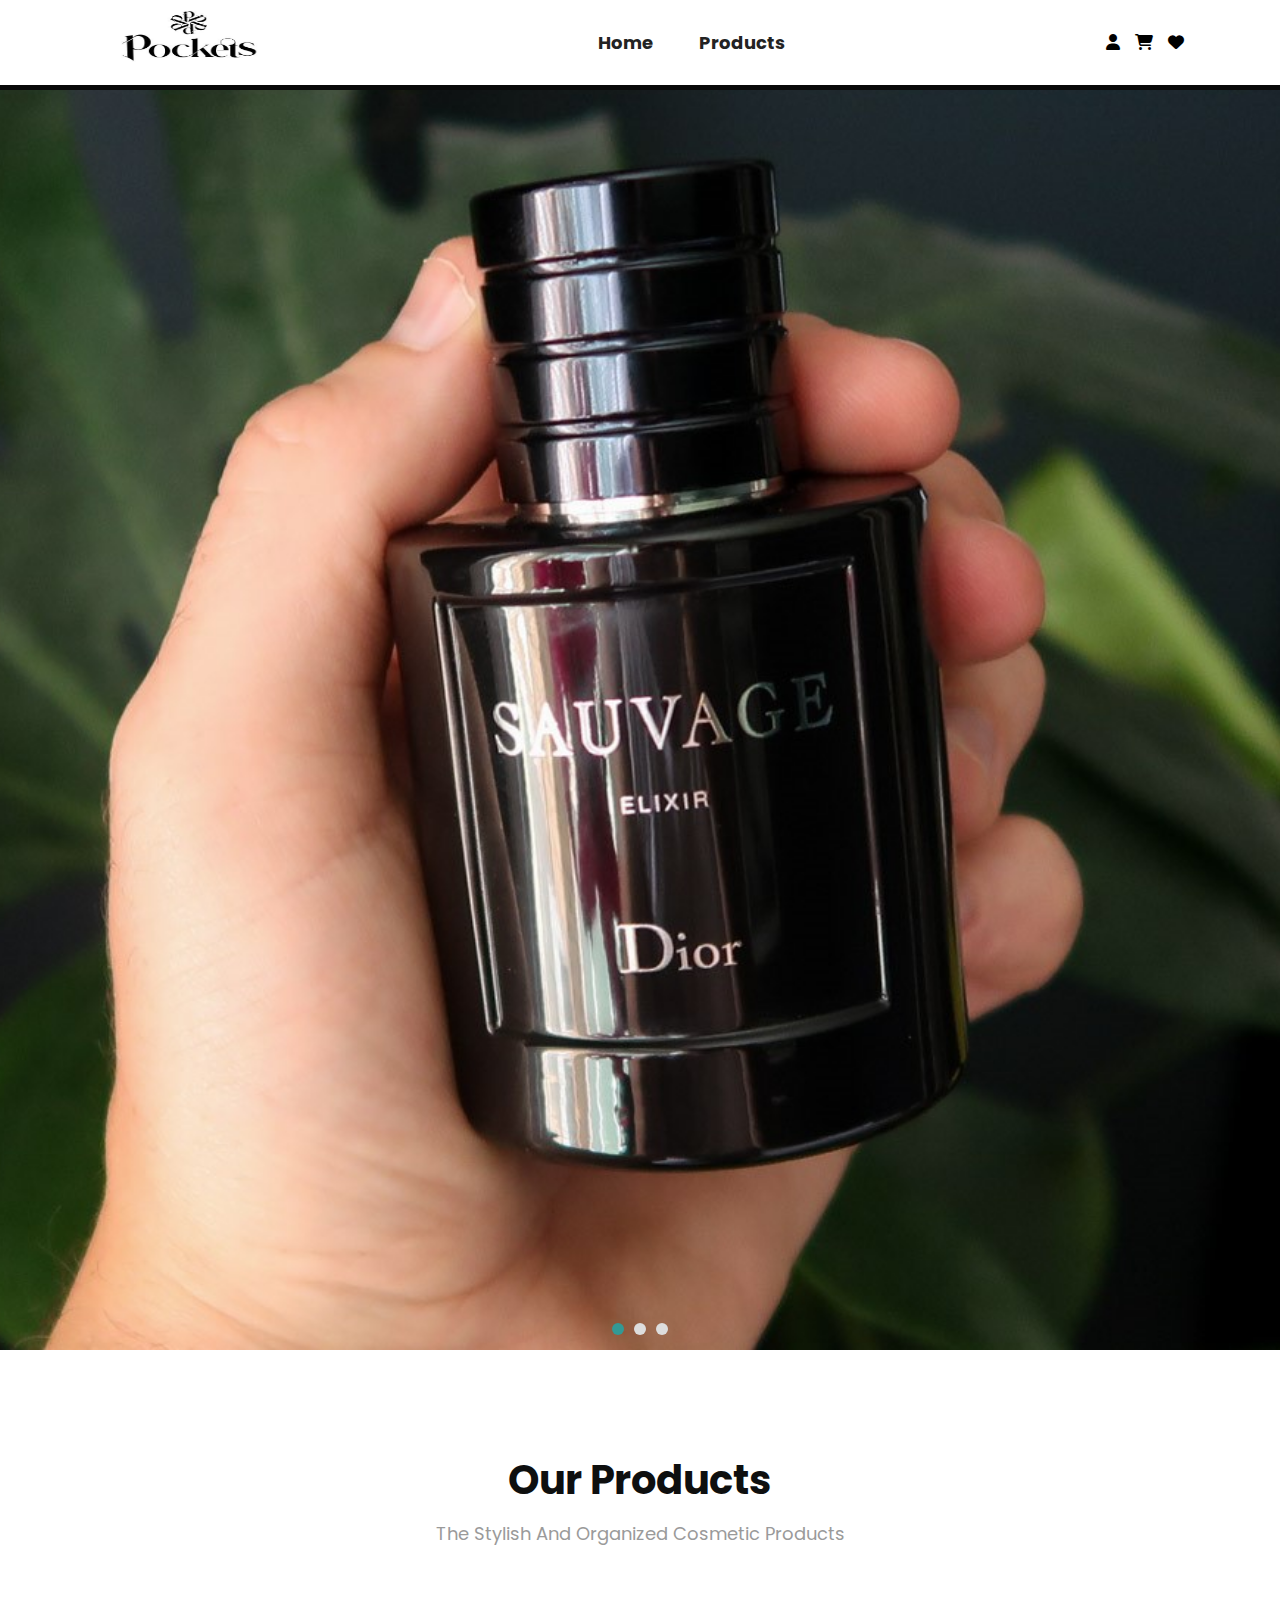
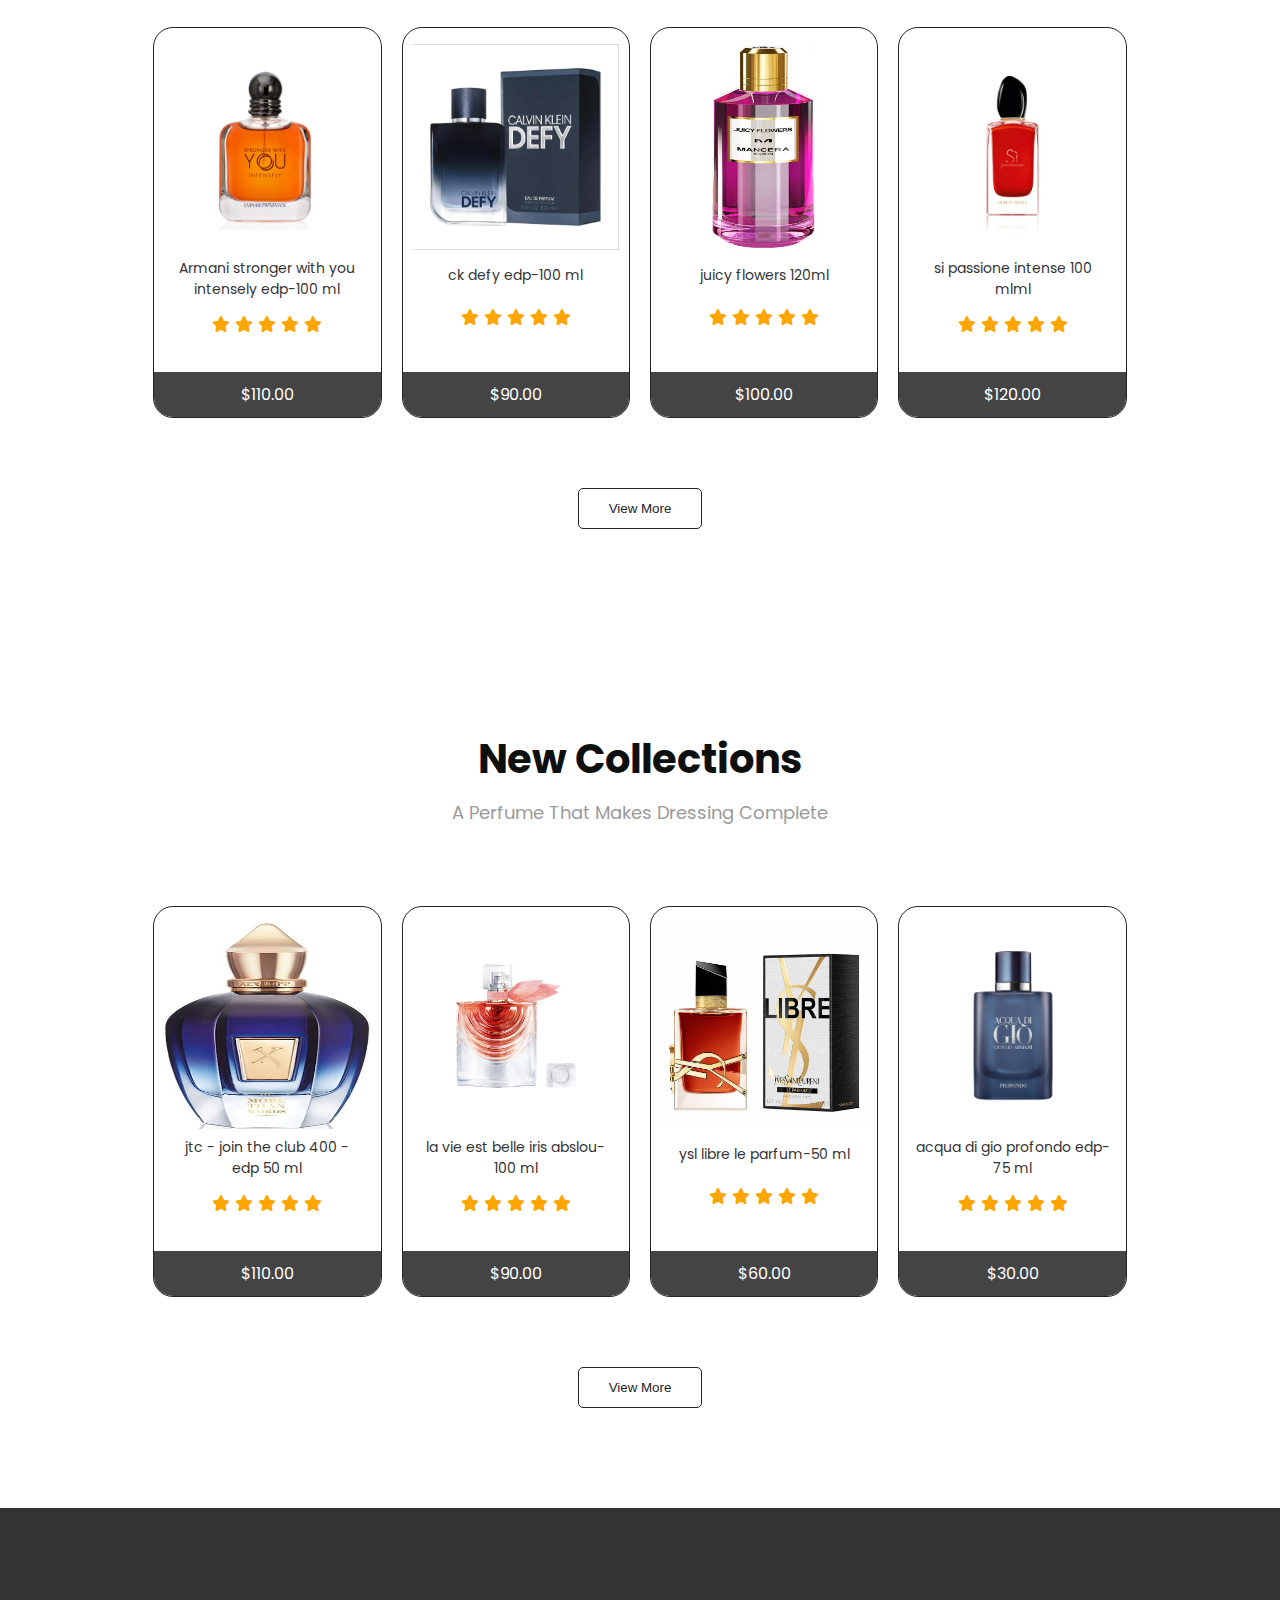
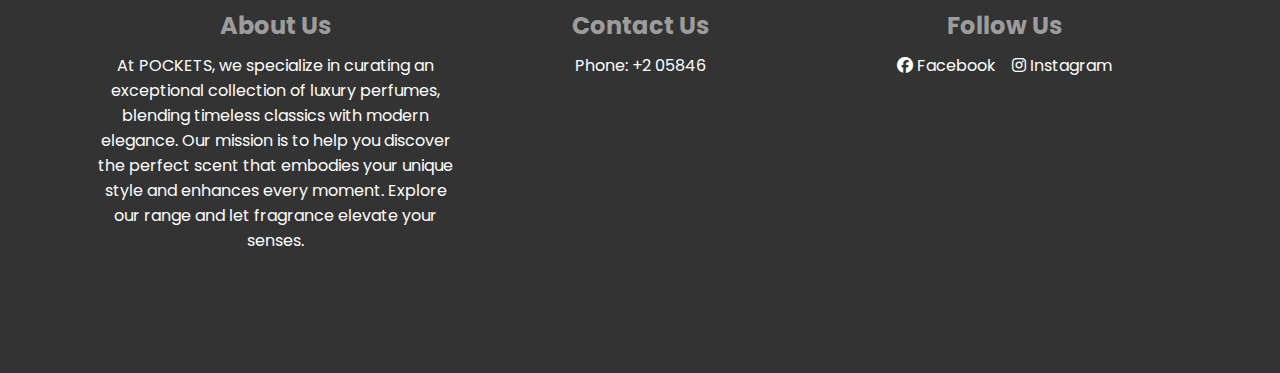
<file: pockets/index.html>
<!DOCTYPE html>
<html lang="en">
  <head>
    <meta charset="UTF-8" />
    <meta name="viewport" content="width=device-width, initial-scale=1.0" />
    <link rel="preconnect" href="https://fonts.googleapis.com" />
    <link rel="preconnect" href="https://fonts.gstatic.com" crossorigin />
    <link
      href="https://fonts.googleapis.com/css2?family=Inter:ital,opsz,wght@0,14..32,100..900;1,14..32,100..900&family=Poppins:ital,wght@0,100;0,300;0,400;0,500;0,600;0,700;1,100&display=swap"
      rel="stylesheet"
    />
    <link rel="stylesheet" href="css/all.min.css" />
    <link rel="stylesheet" href="css/style.css" />
    <link rel="stylesheet" href="css/signIn.css" />

    <title>Home</title>
  </head>
  <body>
    <!-- Navbar -->
    <header>
      <nav>
        <div class="logo">
          <a href="index.html">
            <img src="images/logo.jpeg" width="180" height="80" alt="Logo" />
          </a>
        </div>

        <ul class="nav-list">
          <li><a href="index.html" class="anchor">Home</a></li>
          <li class="drop-list">
            <a href="allProduct.html" class="anchor">Products</a>
            <ul class="drop-down">
              <li class="image-p">
                <a href="men.html">
                  <img src="images/men.jpeg" alt="Men products" />
                  <div class="image-title"><span>Men</span></div>
                </a>
              </li>
              <li class="image-p">
                <a href="women.html">
                  <img src="images/slider2.jpeg" alt="Women products" />
                  <div class="image-title"><span>Women</span></div>
                </a>
              </li>
              <li class="image-p">
                <a href="unisex.html">
                  <img src="images/unisex.png " alt="Unisex Products" />
                  <div class="image-title"><span>Unisex</span></div>
                </a>
              </li>
            </ul>
          </li>
        </ul>
        <ul class="nav-icons">
          <li onclick="showPopup()">
            <i class="fa-solid fa-user"></i>
          </li>
          <li><i class="fa-solid fa-cart-shopping"></i></li>
          <li><i class="fa-solid fa-heart"></i></li>
        </ul>
      </nav>
    </header>
    <!-- Navbar -->
    <!-- Slider -->
    <div class="slider">
      <div class="slides">
        <div class="slide active">
          <img src="images/slider1.jpg" alt="Image 1" />
        </div>
        <div class="slide">
          <img src="images/slider2.jpg" alt="Image 2" />
        </div>
        <div class="slide">
          <img src="images/slider3.jpeg" alt="Image 3" />
        </div>
      </div>
      <div class="indicators">
        <span class="indicator active" onclick="showSlide(0)"></span>
        <span class="indicator" onclick="showSlide(1)"></span>
        <span class="indicator" onclick="showSlide(2)"></span>
      </div>
    </div>
    <!-- Slider -->
    <!-- Our Products -->
    <!-- Modal Popup Container -->
    <div id="modal" class="modal">
      <div class="modal-content">
        <span class="close-button" onclick="closePopup()">&times;</span>

        <!-- Login Form -->
        <div id="loginForm">
          <h2 class="form-title">Login</h2>
          <form id="login">
            <label for="loginEmail">Email:</label>
            <input type="email" id="loginEmail" required />
            <h2 class="validation-message" id="loginEmailError"></h2>

            <label for="loginPassword">Password:</label>
            <input type="password" id="loginPassword" required />
            <h2 class="validation-message" id="loginPasswordError"></h2>

            <button type="button" class="submit-button" onclick="login()">
              Login
            </button>
          </form>
          <p>
            Don't have an account?
            <a href="#" onclick="toggleForms()">Sign up</a>
          </p>
        </div>

        <!-- Signup Form -->
        <div id="signupForm" style="display: none">
          <h2 class="form-title">Signup</h2>
          <form id="signup">
            <label for="signupEmail">Email:</label>
            <input type="email" id="signupEmail" required />
            <h2 class="validation-message" id="signupEmailError"></h2>

            <label for="signupPassword">Password:</label>
            <input type="password" id="signupPassword" required />
            <h2 class="validation-message" id="signupPasswordError"></h2>

            <label for="signupConfirmPassword">Confirm Password:</label>
            <input type="password" id="signupConfirmPassword" required />
            <h2 class="validation-message" id="signupConfirmPasswordError"></h2>

            <button type="button" class="submit-button" onclick="signup()">
              Sign Up
            </button>
          </form>
          <p>
            Already have an account?
            <a href="#" onclick="toggleForms()">Login</a>
          </p>
        </div>
      </div>
    </div>
    <div class="products-parent">
      <div class="title-parent">
        <h2>Our Products</h2>
        <p>The stylish and organized cosmetic products</p>
      </div>
      <!-- Product -->
      <div class="product-parent">
        <div class="product">
          <div class="bar"></div>
          <div class="image-parent">
            <img src="images/m8.jpg" alt="product" />
          </div>
          <p class="title">Armani stronger with you intensely edp-100 ml</p>
          <div class="stars-container">
            <i class="fa-solid fa-star"></i>
            <i class="fa-solid fa-star"></i>
            <i class="fa-solid fa-star"></i>
            <i class="fa-solid fa-star"></i>
            <i class="fa-solid fa-star"></i>
          </div>
          <div class="price-container">
            <span>$110.00</span>
          </div>
        </div>
        <div class="product">
          <div class="bar"></div>
          <div class="image-parent">
            <img src="images/m5.jpg" alt="product" />
          </div>
          <p class="title">ck defy edp-100 ml</p>
          <div class="stars-container">
            <i class="fa-solid fa-star"></i>
            <i class="fa-solid fa-star"></i>
            <i class="fa-solid fa-star"></i>
            <i class="fa-solid fa-star"></i>
            <i class="fa-solid fa-star"></i>
          </div>
          <div class="price-container">
            <span>$90.00</span>
          </div>
        </div>
        <div class="product">
          <div class="bar"></div>
          <div class="image-parent">
            <img src="images/w3.jpg" alt="product" />
          </div>
          <p class="title">juicy flowers 120ml</p>
          <div class="stars-container">
            <i class="fa-solid fa-star"></i>
            <i class="fa-solid fa-star"></i>
            <i class="fa-solid fa-star"></i>
            <i class="fa-solid fa-star"></i>
            <i class="fa-solid fa-star"></i>
          </div>
          <div class="price-container">
            <span>$100.00</span>
          </div>
        </div>
        <div class="product">
          <div class="bar"></div>
          <div class="image-parent">
            <img src="images/w7.jpg" alt="product" />
          </div>
          <p class="title">si passione intense 100 mlml</p>
          <div class="stars-container">
            <i class="fa-solid fa-star"></i>
            <i class="fa-solid fa-star"></i>
            <i class="fa-solid fa-star"></i>
            <i class="fa-solid fa-star"></i>
            <i class="fa-solid fa-star"></i>
          </div>
          <div class="price-container">
            <span>$120.00</span>
          </div>
        </div>
      </div>
      <!-- Product -->
      <div class="view-more">
        <a href="allproductss.html">
          <button>View More</button>
        </a>
      </div>
    </div>
    <!-- Our Products -->
    <!-- new collection -->
    <div class="products-parent">
      <div class="title-parent">
        <h2>New Collections</h2>
        <p>A perfume that makes dressing complete</p>
      </div>
      <!-- Product -->
      <div class="product-parent">
        <div class="product">
          <div class="bar"></div>
          <div class="image-parent">
            <img src="images/unisex6.jpeg" alt="product" />
          </div>
          <p class="title">jtc - join the club 400 - edp 50 ml</p>
          <div class="stars-container">
            <i class="fa-solid fa-star"></i>
            <i class="fa-solid fa-star"></i>
            <i class="fa-solid fa-star"></i>
            <i class="fa-solid fa-star"></i>
            <i class="fa-solid fa-star"></i>
          </div>
          <div class="price-container">
            <span>$110.00</span>
          </div>
        </div>
        <div class="product">
          <div class="bar"></div>
          <div class="image-parent">
            <img src="images/w8.jpg" alt="product" />
          </div>
          <p class="title">la vie est belle iris abslou-100 ml</p>
          <div class="stars-container">
            <i class="fa-solid fa-star"></i>
            <i class="fa-solid fa-star"></i>
            <i class="fa-solid fa-star"></i>
            <i class="fa-solid fa-star"></i>
            <i class="fa-solid fa-star"></i>
          </div>
          <div class="price-container">
            <span>$90.00</span>
          </div>
        </div>
        <div class="product">
          <div class="bar"></div>
          <div class="image-parent">
            <img src="images/w5.jpg" alt="product" />
          </div>
          <p class="title">ysl libre le parfum-50 ml</p>
          <div class="stars-container">
            <i class="fa-solid fa-star"></i>
            <i class="fa-solid fa-star"></i>
            <i class="fa-solid fa-star"></i>
            <i class="fa-solid fa-star"></i>
            <i class="fa-solid fa-star"></i>
          </div>
          <div class="price-container">
            <span>$60.00</span>
          </div>
        </div>
        <div class="product">
          <div class="bar"></div>
          <div class="image-parent">
            <img src="images/m4.jpg" alt="product" />
          </div>
          <p class="title">acqua di gio profondo edp-75 ml</p>
          <div class="stars-container">
            <i class="fa-solid fa-star"></i>
            <i class="fa-solid fa-star"></i>
            <i class="fa-solid fa-star"></i>
            <i class="fa-solid fa-star"></i>
            <i class="fa-solid fa-star"></i>
          </div>
          <div class="price-container">
            <span>$30.00</span>
          </div>
        </div>
      </div>
      <!-- Product -->
      <div class="view-more">
        <a href="allproductss.html">
          <button>View More</button>
        </a>
      </div>
    </div>
    <!-- new collection -->
    <!-- footer -->
    <footer>
      <div class="footer-container">
        <div class="footer-title">
          <h2 class="title">About Us</h2>
          <p class="desc">
            At POCKETS, we specialize in curating an exceptional collection of
            luxury perfumes, blending timeless classics with modern elegance.
            Our mission is to help you discover the perfect scent that embodies
            your unique style and enhances every moment. Explore our range and
            let fragrance elevate your senses.
          </p>
        </div>
        <div class="footer-title">
          <h2 class="title">Contact Us</h2>
          <p class="desc">Phone: +2 05846</p>
        </div>
        <div class="footer-title">
          <h2 class="title">Follow Us</h2>
          <div>
            <a href="https://www.facebook.com/" target="_blank">
              <p><i class="fa-brands fa-facebook"></i> <span>Facebook</span></p>
            </a>
            <a href="https://www.instagram.com/" target="_blank">
              <p>
                <i class="fa-brands fa-instagram"></i> <span>Instagram</span>
              </p>
            </a>
          </div>
        </div>
      </div>
    </footer>
    <!-- footer -->
    <script src="js/script.js"></script>
    <script src="js/formvalidation.js"></script>
  </body>
</html>
</file>
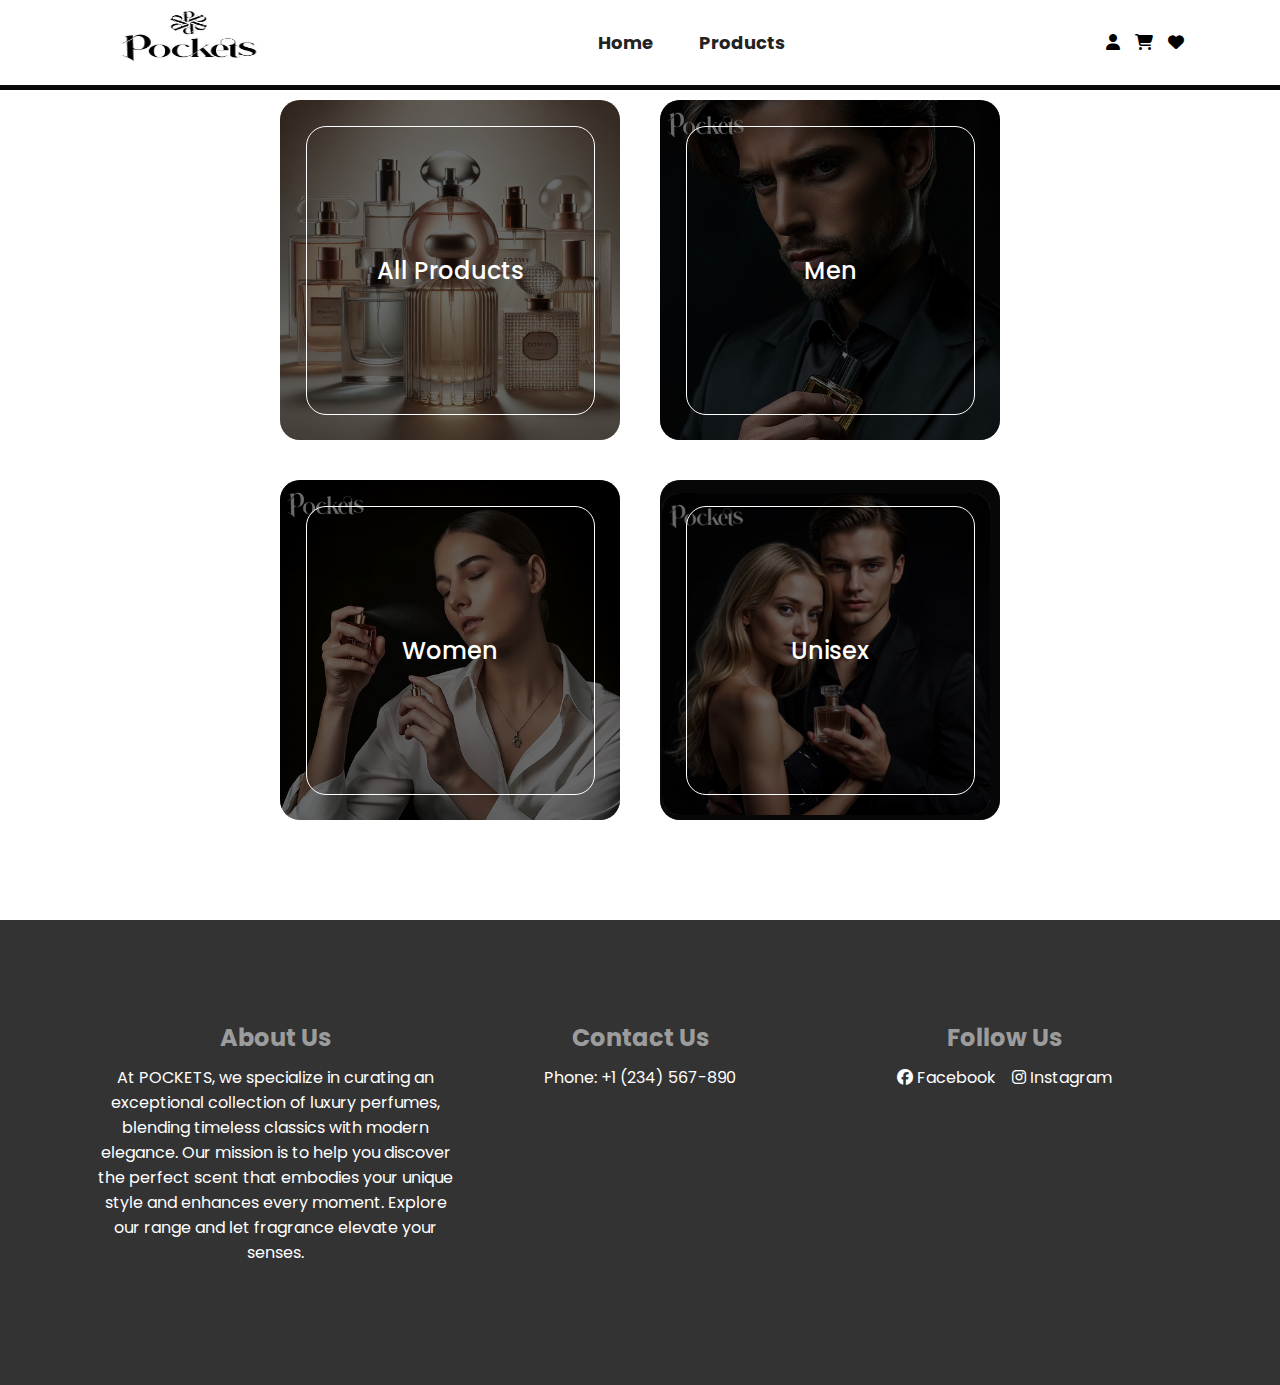
<file: pockets/allProduct.html>
<!DOCTYPE html>
<html lang="en">
  <head>
    <meta charset="UTF-8" />
    <meta name="viewport" content="width=device-width, initial-scale=1.0" />
    <link rel="preconnect" href="https://fonts.googleapis.com" />
    <link rel="preconnect" href="https://fonts.gstatic.com" crossorigin />
    <link
      href="https://fonts.googleapis.com/css2?family=Inter:ital,opsz,wght@0,14..32,100..900;1,14..32,100..900&family=Poppins:ital,wght@0,100;0,300;0,400;0,500;0,600;0,700;1,100&display=swap"
      rel="stylesheet"
    />
    <link rel="stylesheet" href="css/all.min.css" />
    <link rel="stylesheet" href="css/style.css" />
    <link rel="stylesheet" href="css/allProducts.css" />

    <title>Products</title>
  </head>
  <body>
    <!-- Navbar -->
    <header>
      <nav>
        <div class="logo">
          <a href="index.html">
            <img src="images/logo.jpeg" width="180" height="80" alt="Logo" />
          </a>
        </div>
        <ul class="nav-list">
          <li><a href="index.html" class="anchor">Home</a></li>
          <li class="drop-list">
            <a href="allProduct.html" class="anchor">Products</a>
            <ul class="drop-down">
              <li class="image-p">
                <a href="men.html">
                  <img src="images/men.jpeg" alt="Men products" />
                  <div class="image-title"><span>Men</span></div>
                </a>
              </li>
              <li class="image-p">
                <a href="women.html">
                  <img src="images/slider2.jpeg" alt="Women products" />
                  <div class="image-title"><span>Women</span></div>
                </a>
              </li>
              <li class="image-p">
                <a href="unisex.html">
                  <img src="images/unisex.png " alt="Unisex Products" />
                  <div class="image-title"><span>Unisex</span></div>
                </a>
              </li>
            </ul>
          </li>
        </ul>
        <ul class="nav-icons">
          <li><i class="fa-solid fa-user"></i></li>
          <li><i class="fa-solid fa-cart-shopping"></i></li>
          <li><i class="fa-solid fa-heart"></i></li>
        </ul>
      </nav>
    </header>
    <!-- Navbar -->
    <div class="all-products">
      <a href="allproductss.html" class="card">
        <img
          src="images/allproducts.webp"
          alt="all products img"
          class="card-image"
        />
        <div class="overlay">
          <div class="card-title">
            <p>All Products</p>
          </div>
        </div>
      </a>
      <a href="men.html" class="card">
        <img src="images/men.jpeg" alt="men perfumes" class="card-image" />
        <div class="overlay">
          <div class="card-title">
            <p>Men</p>
          </div>
        </div>
      </a>

      <a href="women.html" class="card">
        <img
          src="images/slider2.jpeg"
          alt="Women perfumes"
          class="card-image"
        />
        <div class="overlay">
          <div class="card-title">
            <p>Women</p>
          </div>
        </div>
      </a>

      <a href="unisex.html" class="card">
        <img src="images/unisex.png" alt="unisex perfumes" class="card-image" />
        <div class="overlay">
          <div class="card-title">
            <p>Unisex</p>
          </div>
        </div>
      </a>
    </div>
    <footer>
      <div class="footer-container">
        <div class="footer-title">
          <h2 class="title">About Us</h2>
          <p class="desc">
            At POCKETS, we specialize in curating an exceptional collection of
            luxury perfumes, blending timeless classics with modern elegance.
            Our mission is to help you discover the perfect scent that embodies
            your unique style and enhances every moment. Explore our range and
            let fragrance elevate your senses.
          </p>
        </div>
        <div class="footer-title">
          <h2 class="title">Contact Us</h2>
          <p class="desc">Phone: +1 (234) 567-890</p>
        </div>
        <div class="footer-title">
          <h2 class="title">Follow Us</h2>
          <div>
            <a href="https://www.facebook.com/" target="_blank">
              <p><i class="fa-brands fa-facebook"></i> <span>Facebook</span></p>
            </a>
            <a href="https://www.instagram.com/" target="_blank">
              <p>
                <i class="fa-brands fa-instagram"></i> <span>Instagram</span>
              </p>
            </a>
          </div>
        </div>
      </div>
    </footer>
  </body>
</html>
</file>
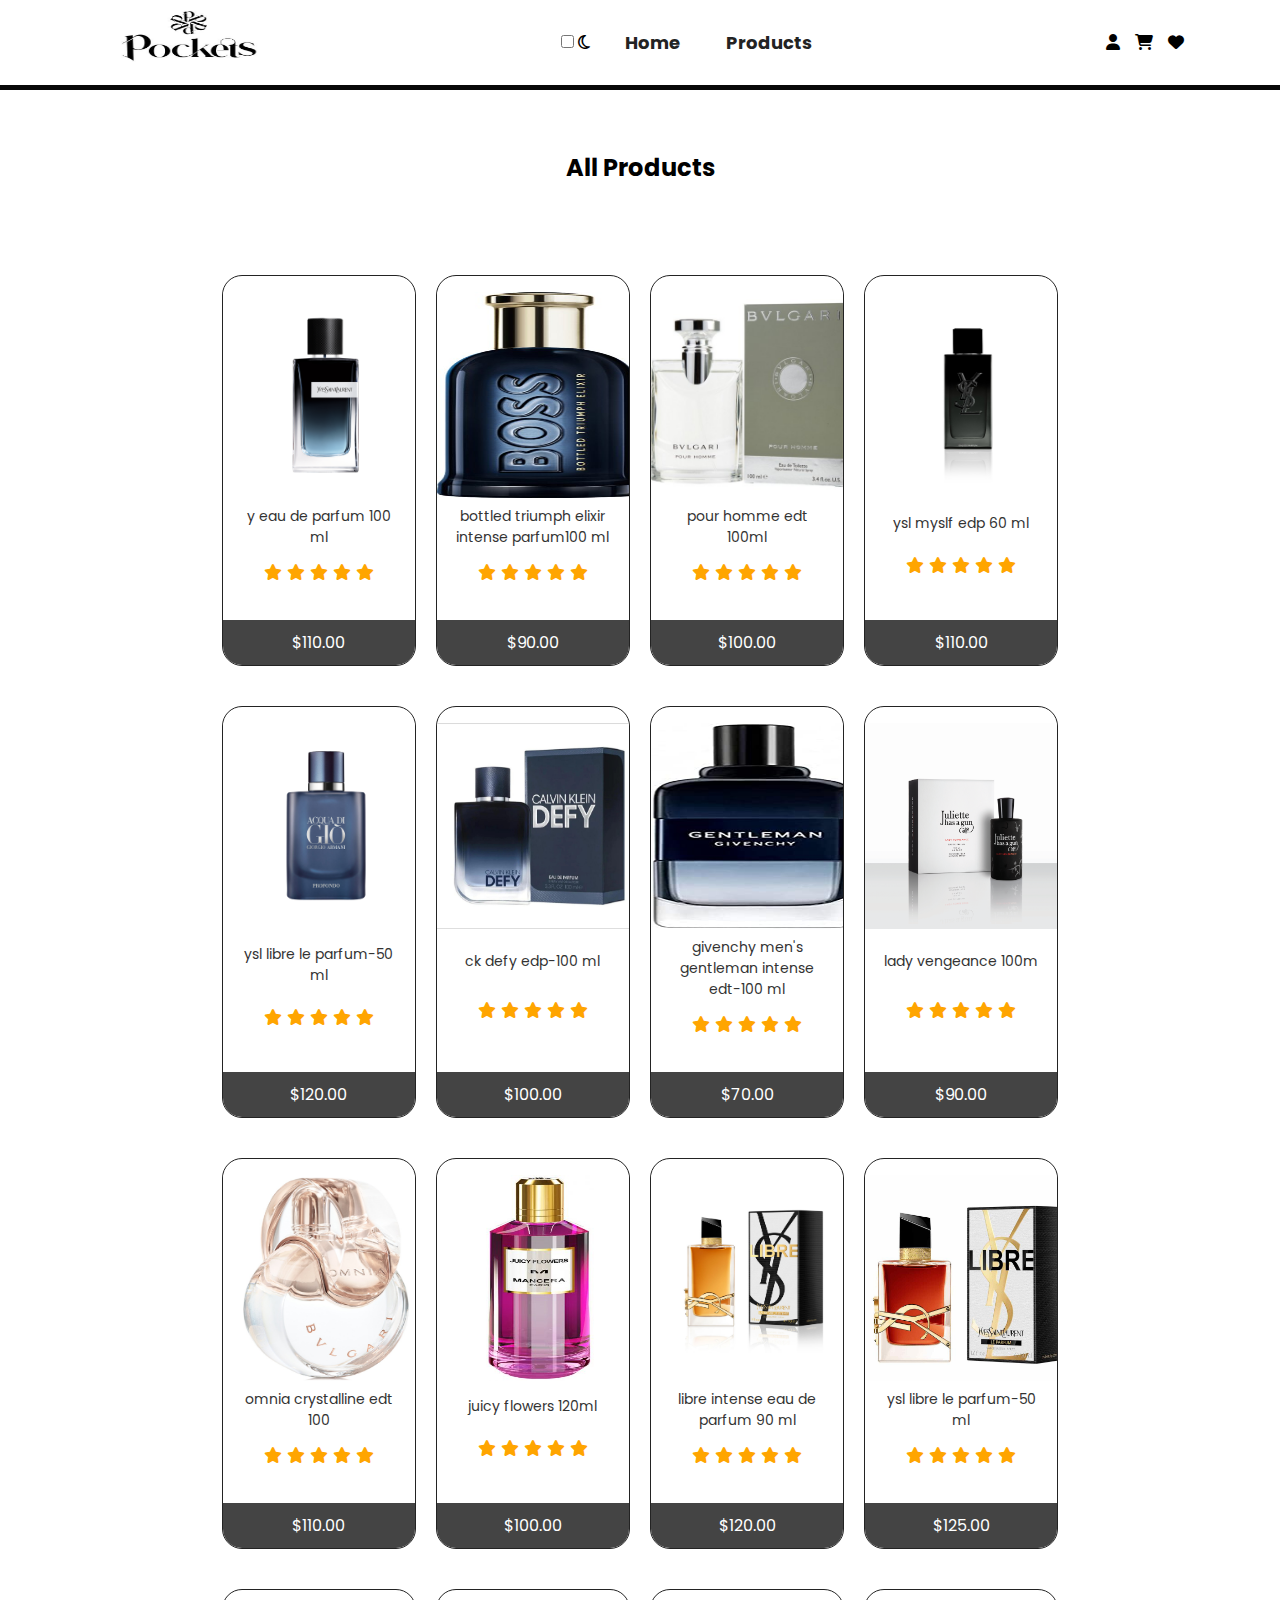
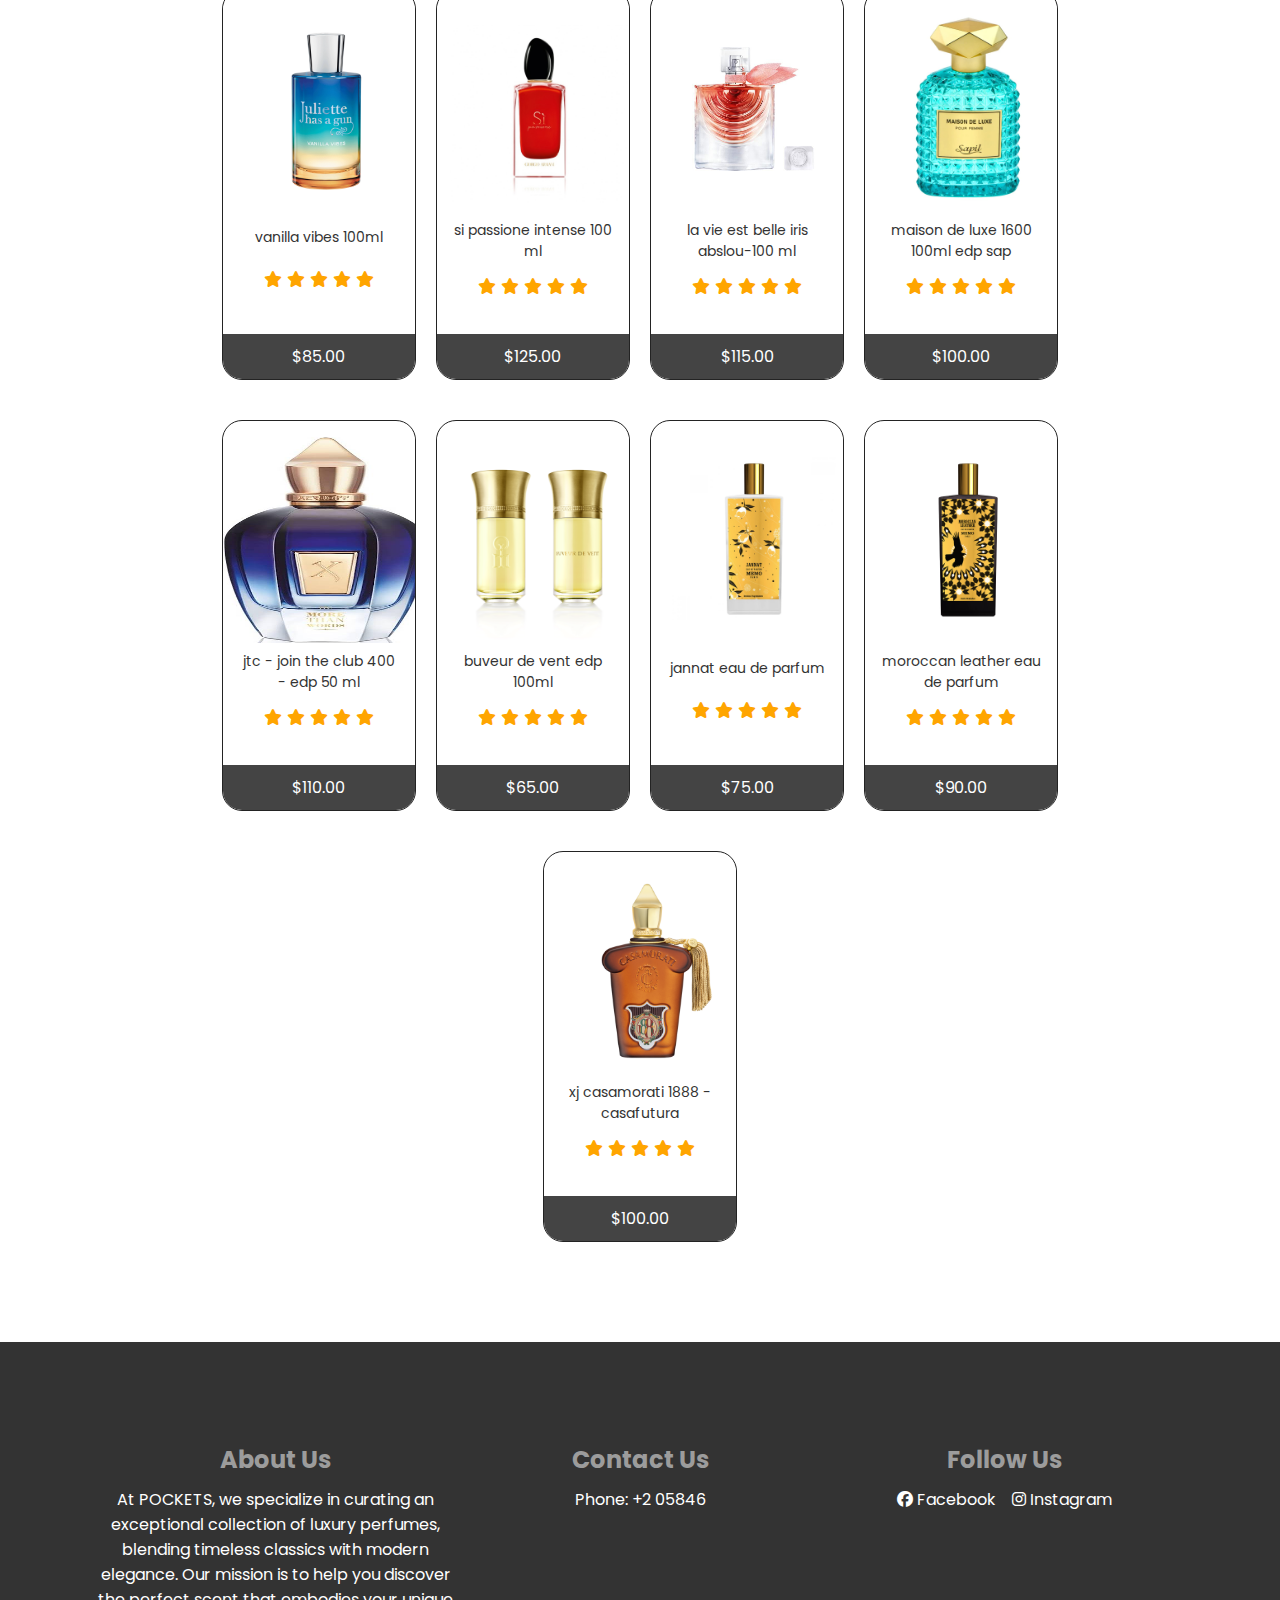
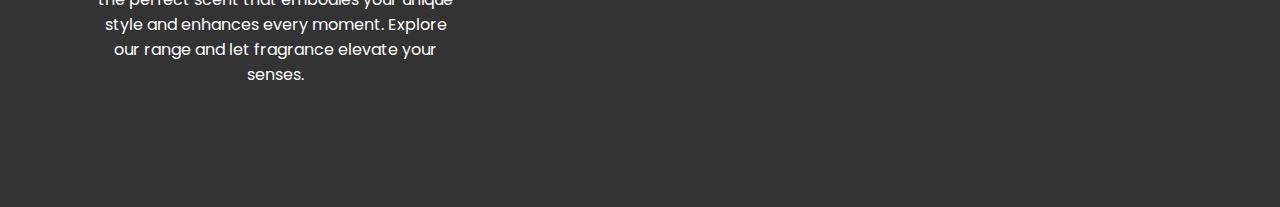
<file: pockets/allproductss.html>
<!DOCTYPE html>
<html lang="en">
  <head>
    <meta charset="UTF-8" />
    <meta name="viewport" content="width=device-width, initial-scale=1.0" />
    <link rel="preconnect" href="https://fonts.googleapis.com" />
    <link rel="preconnect" href="https://fonts.gstatic.com" crossorigin />
    <link
      href="https://fonts.googleapis.com/css2?family=Inter:ital,opsz,wght@0,14..32,100..900;1,14..32,100..900&family=Poppins:ital,wght@0,100;0,300;0,400;0,500;0,600;0,700;1,100&display=swap"
      rel="stylesheet"
    />
    <link rel="stylesheet" href="css/all.min.css" />
    <link rel="stylesheet" href="css/style.css" />
    <link rel="stylesheet" href="css/allProducts.css" />

    <title>All products</title>
  </head>
  <body>
    <!-- Navbar -->
    <header>
      <nav>
        <div class="logo">
          <a href="index.html">
            <img src="images/logo.jpeg" width="180" height="80" alt="Logo" />
          </a>
        </div>

        <ul class="nav-list">
          <li>
            <label class="switch">
              <input
                type="checkbox"
                id="dark-mode-toggle"
                onchange="toggleDarkMode();"
              />
              <span class="slider round"></span>
              <i class="fa-regular fa-moon"></i>
            </label>
          </li>
          <li><a href="index.html" class="anchor">Home</a></li>
          <li class="drop-list">
            <a href="allProduct.html" class="anchor">Products</a>
            <ul class="drop-down">
              <li class="image-p">
                <a href="men.html">
                  <img src="images/men.jpeg" alt="Men products" />
                  <div class="image-title"><span>Men</span></div>
                </a>
              </li>
              <li class="image-p">
                <a href="women.html">
                  <img src="images/slider2.jpeg" alt="Women products" />
                  <div class="image-title"><span>Women</span></div>
                </a>
              </li>
              <li class="image-p">
                <a href="unisex.html">
                  <img src="images/unisex.png " alt="Unisex Products" />
                  <div class="image-title"><span>Unisex</span></div>
                </a>
              </li>
            </ul>
          </li>
        </ul>
        <ul class="nav-icons">
          <li><i class="fa-solid fa-user"></i></li>
          <li><i class="fa-solid fa-cart-shopping"></i></li>
          <li><i class="fa-solid fa-heart"></i></li>
        </ul>
      </nav>
    </header>
    <!-- Navbar -->
    <div class="all-products">
      <h2 class="products-title">All Products</h2>

      <div class="product-parent">
        <div class="product">
          <div class="bar"></div>
          <div class="image-parent">
            <img src="images/m.png" alt="product" />
          </div>
          <p class="title">y eau de parfum 100 ml</p>
          <div class="stars-container">
            <i class="fa-solid fa-star"></i>
            <i class="fa-solid fa-star"></i>
            <i class="fa-solid fa-star"></i>
            <i class="fa-solid fa-star"></i>
            <i class="fa-solid fa-star"></i>
          </div>
          <div class="price-container">
            <span>$110.00</span>
          </div>
        </div>
        <div class="product">
          <div class="bar"></div>
          <div class="image-parent">
            <img src="images/m1.jpg" alt="product" />
          </div>
          <p class="title">bottled triumph elixir intense parfum100 ml</p>
          <div class="stars-container">
            <i class="fa-solid fa-star"></i>
            <i class="fa-solid fa-star"></i>
            <i class="fa-solid fa-star"></i>
            <i class="fa-solid fa-star"></i>
            <i class="fa-solid fa-star"></i>
          </div>
          <div class="price-container">
            <span>$90.00</span>
          </div>
        </div>
        <div class="product">
          <div class="bar"></div>
          <div class="image-parent">
            <img src="images/m2.jpg" alt="product" />
          </div>
          <p class="title">pour homme edt 100ml</p>
          <div class="stars-container">
            <i class="fa-solid fa-star"></i>
            <i class="fa-solid fa-star"></i>
            <i class="fa-solid fa-star"></i>
            <i class="fa-solid fa-star"></i>
            <i class="fa-solid fa-star"></i>
          </div>
          <div class="price-container">
            <span>$100.00</span>
          </div>
        </div>
        <div class="product">
          <div class="bar"></div>
          <div class="image-parent">
            <img src="images/m3.jpg" alt="product" />
          </div>
          <p class="title">ysl myslf edp 60 ml</p>
          <div class="stars-container">
            <i class="fa-solid fa-star"></i>
            <i class="fa-solid fa-star"></i>
            <i class="fa-solid fa-star"></i>
            <i class="fa-solid fa-star"></i>
            <i class="fa-solid fa-star"></i>
          </div>
          <div class="price-container">
            <span>$110.00</span>
          </div>
        </div>
        <div class="product">
          <div class="bar"></div>
          <div class="image-parent">
            <img src="images/m4.jpg" alt="product" />
          </div>
          <p class="title">ysl libre le parfum-50 ml</p>
          <div class="stars-container">
            <i class="fa-solid fa-star"></i>
            <i class="fa-solid fa-star"></i>
            <i class="fa-solid fa-star"></i>
            <i class="fa-solid fa-star"></i>
            <i class="fa-solid fa-star"></i>
          </div>
          <div class="price-container">
            <span>$120.00</span>
          </div>
        </div>
        <div class="product">
          <div class="bar"></div>
          <div class="image-parent">
            <img src="images/m5.jpg" alt="product" />
          </div>
          <p class="title">ck defy edp-100 ml</p>
          <div class="stars-container">
            <i class="fa-solid fa-star"></i>
            <i class="fa-solid fa-star"></i>
            <i class="fa-solid fa-star"></i>
            <i class="fa-solid fa-star"></i>
            <i class="fa-solid fa-star"></i>
          </div>
          <div class="price-container">
            <span>$100.00</span>
          </div>
        </div>
        <div class="product">
          <div class="bar"></div>
          <div class="image-parent">
            <img src="images/m7.jpg" alt="product" />
          </div>
          <p class="title">givenchy men's gentleman intense edt-100 ml</p>
          <div class="stars-container">
            <i class="fa-solid fa-star"></i>
            <i class="fa-solid fa-star"></i>
            <i class="fa-solid fa-star"></i>
            <i class="fa-solid fa-star"></i>
            <i class="fa-solid fa-star"></i>
          </div>
          <div class="price-container">
            <span>$70.00</span>
          </div>
        </div>
        <div class="product">
          <div class="bar"></div>
          <div class="image-parent">
            <img src="images/w9.png" alt="product" />
          </div>
          <p class="title">lady vengeance 100m</p>
          <div class="stars-container">
            <i class="fa-solid fa-star"></i>
            <i class="fa-solid fa-star"></i>
            <i class="fa-solid fa-star"></i>
            <i class="fa-solid fa-star"></i>
            <i class="fa-solid fa-star"></i>
          </div>
          <div class="price-container">
            <span>$90.00</span>
          </div>
        </div>
        <div class="product">
          <div class="bar"></div>
          <div class="image-parent">
            <img src="images/w1.jpg" alt="product" />
          </div>
          <p class="title">omnia crystalline edt 100</p>
          <div class="stars-container">
            <i class="fa-solid fa-star"></i>
            <i class="fa-solid fa-star"></i>
            <i class="fa-solid fa-star"></i>
            <i class="fa-solid fa-star"></i>
            <i class="fa-solid fa-star"></i>
          </div>
          <div class="price-container">
            <span>$110.00</span>
          </div>
        </div>
        <div class="product">
          <div class="bar"></div>
          <div class="image-parent">
            <img src="images/w3.jpg" alt="product" />
          </div>
          <p class="title">juicy flowers 120ml</p>
          <div class="stars-container">
            <i class="fa-solid fa-star"></i>
            <i class="fa-solid fa-star"></i>
            <i class="fa-solid fa-star"></i>
            <i class="fa-solid fa-star"></i>
            <i class="fa-solid fa-star"></i>
          </div>
          <div class="price-container">
            <span>$100.00</span>
          </div>
        </div>
        <div class="product">
          <div class="bar"></div>
          <div class="image-parent">
            <img src="images/w4.jpg" alt="product" />
          </div>
          <p class="title">libre intense eau de parfum 90 ml</p>
          <div class="stars-container">
            <i class="fa-solid fa-star"></i>
            <i class="fa-solid fa-star"></i>
            <i class="fa-solid fa-star"></i>
            <i class="fa-solid fa-star"></i>
            <i class="fa-solid fa-star"></i>
          </div>
          <div class="price-container">
            <span>$120.00</span>
          </div>
        </div>
        <div class="product">
          <div class="bar"></div>
          <div class="image-parent">
            <img src="images/w5.jpg" alt="product" />
          </div>
          <p class="title">ysl libre le parfum-50 ml</p>
          <div class="stars-container">
            <i class="fa-solid fa-star"></i>
            <i class="fa-solid fa-star"></i>
            <i class="fa-solid fa-star"></i>
            <i class="fa-solid fa-star"></i>
            <i class="fa-solid fa-star"></i>
          </div>
          <div class="price-container">
            <span>$125.00</span>
          </div>
        </div>
        <div class="product">
          <div class="bar"></div>
          <div class="image-parent">
            <img src="images/w6.png" alt="product" />
          </div>
          <p class="title">vanilla vibes 100ml</p>
          <div class="stars-container">
            <i class="fa-solid fa-star"></i>
            <i class="fa-solid fa-star"></i>
            <i class="fa-solid fa-star"></i>
            <i class="fa-solid fa-star"></i>
            <i class="fa-solid fa-star"></i>
          </div>
          <div class="price-container">
            <span>$85.00</span>
          </div>
        </div>
        <div class="product">
          <div class="bar"></div>
          <div class="image-parent">
            <img src="images/w7.jpg" alt="product" />
          </div>
          <p class="title">si passione intense 100 ml</p>
          <div class="stars-container">
            <i class="fa-solid fa-star"></i>
            <i class="fa-solid fa-star"></i>
            <i class="fa-solid fa-star"></i>
            <i class="fa-solid fa-star"></i>
            <i class="fa-solid fa-star"></i>
          </div>
          <div class="price-container">
            <span>$125.00</span>
          </div>
        </div>
        <div class="product">
          <div class="bar"></div>
          <div class="image-parent">
            <img src="images/w8.jpg" alt="product" />
          </div>
          <p class="title">la vie est belle iris abslou-100 ml</p>
          <div class="stars-container">
            <i class="fa-solid fa-star"></i>
            <i class="fa-solid fa-star"></i>
            <i class="fa-solid fa-star"></i>
            <i class="fa-solid fa-star"></i>
            <i class="fa-solid fa-star"></i>
          </div>
          <div class="price-container">
            <span>$115.00</span>
          </div>
        </div>
        <div class="product">
          <div class="bar"></div>
          <div class="image-parent">
            <img src="images/unisex1.jpg" alt="product" />
          </div>
          <p class="title">maison de luxe 1600 100ml edp sap</p>
          <div class="stars-container">
            <i class="fa-solid fa-star"></i>
            <i class="fa-solid fa-star"></i>
            <i class="fa-solid fa-star"></i>
            <i class="fa-solid fa-star"></i>
            <i class="fa-solid fa-star"></i>
          </div>
          <div class="price-container">
            <span>$100.00</span>
          </div>
        </div>
        <div class="product">
          <div class="bar"></div>
          <div class="image-parent">
            <img src="images/unisex6.jpeg" alt="product" />
          </div>
          <p class="title">jtc - join the club 400 - edp 50 ml</p>
          <div class="stars-container">
            <i class="fa-solid fa-star"></i>
            <i class="fa-solid fa-star"></i>
            <i class="fa-solid fa-star"></i>
            <i class="fa-solid fa-star"></i>
            <i class="fa-solid fa-star"></i>
          </div>
          <div class="price-container">
            <span>$110.00</span>
          </div>
        </div>
        <div class="product">
          <div class="bar"></div>
          <div class="image-parent">
            <img src="images/unisex7.png" alt="product" />
          </div>
          <p class="title">buveur de vent edp 100ml</p>
          <div class="stars-container">
            <i class="fa-solid fa-star"></i>
            <i class="fa-solid fa-star"></i>
            <i class="fa-solid fa-star"></i>
            <i class="fa-solid fa-star"></i>
            <i class="fa-solid fa-star"></i>
          </div>
          <div class="price-container">
            <span>$65.00</span>
          </div>
        </div>
        <div class="product">
          <div class="bar"></div>
          <div class="image-parent">
            <img src="images/unisex2.jpg" alt="product" />
          </div>
          <p class="title">jannat eau de parfum</p>
          <div class="stars-container">
            <i class="fa-solid fa-star"></i>
            <i class="fa-solid fa-star"></i>
            <i class="fa-solid fa-star"></i>
            <i class="fa-solid fa-star"></i>
            <i class="fa-solid fa-star"></i>
          </div>
          <div class="price-container">
            <span>$75.00</span>
          </div>
        </div>
        <div class="product">
          <div class="bar"></div>
          <div class="image-parent">
            <img src="images/unisex3.jpg" alt="product" />
          </div>
          <p class="title">moroccan leather eau de parfum</p>
          <div class="stars-container">
            <i class="fa-solid fa-star"></i>
            <i class="fa-solid fa-star"></i>
            <i class="fa-solid fa-star"></i>
            <i class="fa-solid fa-star"></i>
            <i class="fa-solid fa-star"></i>
          </div>
          <div class="price-container">
            <span>$90.00</span>
          </div>
        </div>
        <div class="product">
          <div class="bar"></div>
          <div class="image-parent">
            <img src="images/unisex5.png" alt="product" />
          </div>
          <p class="title">xj casamorati 1888 - casafutura</p>
          <div class="stars-container">
            <i class="fa-solid fa-star"></i>
            <i class="fa-solid fa-star"></i>
            <i class="fa-solid fa-star"></i>
            <i class="fa-solid fa-star"></i>
            <i class="fa-solid fa-star"></i>
          </div>
          <div class="price-container">
            <span>$100.00</span>
          </div>
        </div>

        <!-- Additional Products (Add as needed) -->
      </div>
    </div>
    <footer>
      <div class="footer-container">
        <div class="footer-title">
          <h2 class="title">About Us</h2>
          <p class="desc">
            At POCKETS, we specialize in curating an exceptional collection of
            luxury perfumes, blending timeless classics with modern elegance.
            Our mission is to help you discover the perfect scent that embodies
            your unique style and enhances every moment. Explore our range and
            let fragrance elevate your senses.
          </p>
        </div>
        <div class="footer-title">
          <h2 class="title">Contact Us</h2>
          <p class="desc">Phone: +2 05846</p>
        </div>
        <div class="footer-title">
          <h2 class="title">Follow Us</h2>
          <div>
            <a href="https://www.facebook.com/" target="_blank">
              <p><i class="fa-brands fa-facebook"></i> <span>Facebook</span></p>
            </a>
            <a href="https://www.instagram.com/" target="_blank">
              <p>
                <i class="fa-brands fa-instagram"></i> <span>Instagram</span>
              </p>
            </a>
          </div>
        </div>
      </div>
    </footer>
  </body>
</html>
</file>
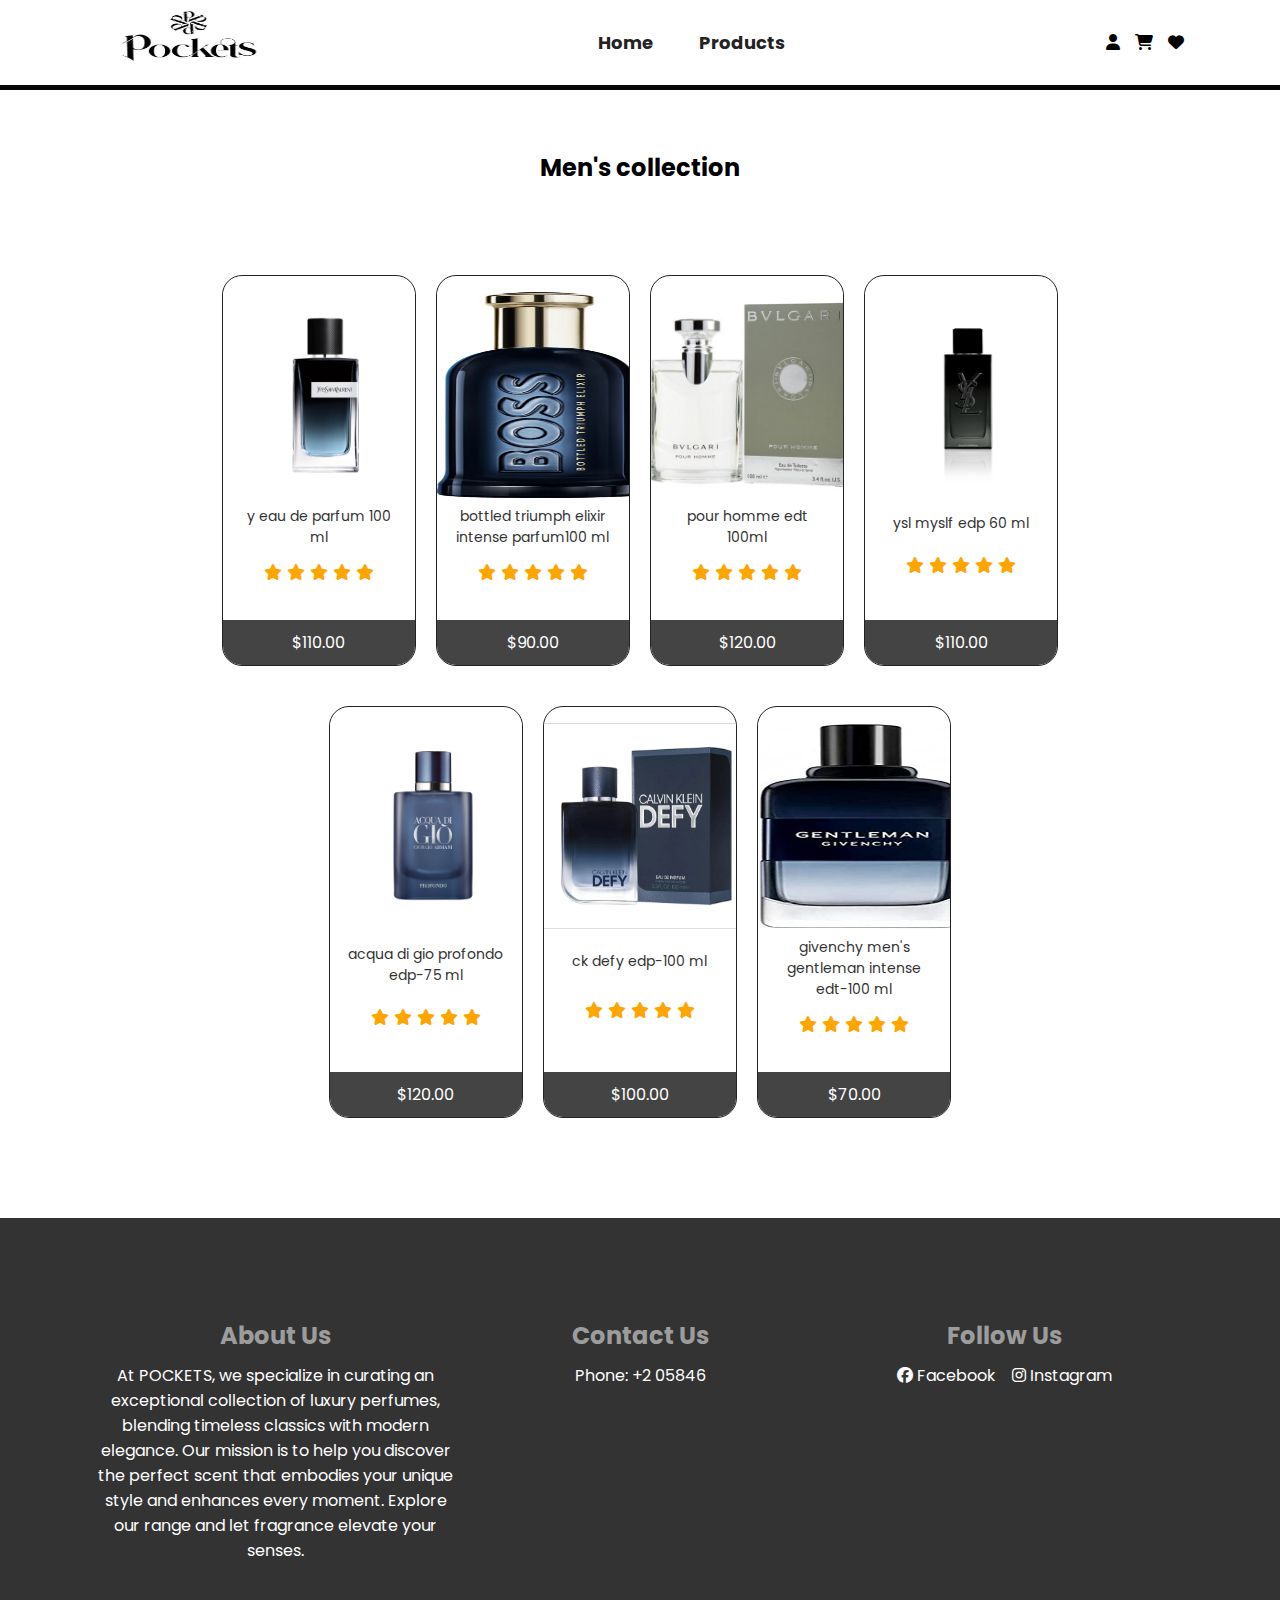
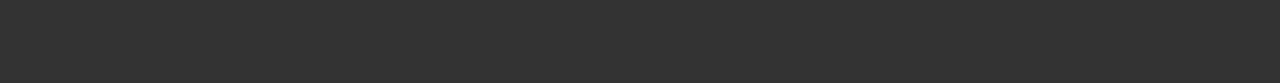
<file: pockets/men.html>
<!DOCTYPE html>
<html lang="en">
  <head>
    <meta charset="UTF-8" />
    <meta name="viewport" content="width=device-width, initial-scale=1.0" />
    <link rel="preconnect" href="https://fonts.googleapis.com" />
    <link rel="preconnect" href="https://fonts.gstatic.com" crossorigin />
    <link
      href="https://fonts.googleapis.com/css2?family=Inter:ital,opsz,wght@0,14..32,100..900;1,14..32,100..900&family=Poppins:ital,wght@0,100;0,300;0,400;0,500;0,600;0,700;1,100&display=swap"
      rel="stylesheet"
    />
    <link rel="stylesheet" href="css/all.min.css" />
    <link rel="stylesheet" href="css/style.css" />
    <link rel="stylesheet" href="css/allProducts.css" />

    <title>Men</title>
  </head>
  <body>
    <!-- Navbar -->
    <header>
      <nav>
        <div class="logo">
          <a href="index.html">
            <img src="images/logo.jpeg" width="180" height="80" alt="Logo" />
          </a>
        </div>
        <ul class="nav-list">
          <li><a href="index.html" class="anchor">Home</a></li>
          <li class="drop-list">
            <a href="allProduct.html" class="anchor">Products</a>
            <ul class="drop-down">
              <li class="image-p">
                <a href="men.html">
                  <img src="images/men.jpeg" alt="Men products" />
                  <div class="image-title"><span>Men</span></div>
                </a>
              </li>
              <li class="image-p">
                <a href="women.html">
                  <img src="images/slider2.jpeg" alt="Women products" />
                  <div class="image-title"><span>Women</span></div>
                </a>
              </li>
              <li class="image-p">
                <a href="unisex.html">
                  <img src="images/unisex.png " alt="Unisex Products" />
                  <div class="image-title"><span>Unisex</span></div>
                </a>
              </li>
            </ul>
          </li>
        </ul>
        <ul class="nav-icons">
          <li><i class="fa-solid fa-user"></i></li>
          <li><i class="fa-solid fa-cart-shopping"></i></li>
          <li><i class="fa-solid fa-heart"></i></li>
        </ul>
      </nav>
    </header>
    <!-- Navbar -->

    <div class="all-products">
      <h2 class="products-title">Men's collection</h2>

      <div class="product-parent">
        <div class="product">
          <div class="bar"></div>
          <div class="image-parent">
            <img src="images/m.png" alt="product" />
          </div>
          <p class="title">y eau de parfum 100 ml</p>
          <div class="stars-container">
            <i class="fa-solid fa-star"></i>
            <i class="fa-solid fa-star"></i>
            <i class="fa-solid fa-star"></i>
            <i class="fa-solid fa-star"></i>
            <i class="fa-solid fa-star"></i>
          </div>
          <div class="price-container">
            <span>$110.00</span>
          </div>
        </div>
        <div class="product">
          <div class="bar"></div>
          <div class="image-parent">
            <img src="images/m1.jpg" alt="product" />
          </div>
          <p class="title">bottled triumph elixir intense parfum100 ml</p>
          <div class="stars-container">
            <i class="fa-solid fa-star"></i>
            <i class="fa-solid fa-star"></i>
            <i class="fa-solid fa-star"></i>
            <i class="fa-solid fa-star"></i>
            <i class="fa-solid fa-star"></i>
          </div>
          <div class="price-container">
            <span>$90.00</span>
          </div>
        </div>
        <div class="product">
          <div class="bar"></div>
          <div class="image-parent">
            <img src="images/m2.jpg" alt="product" />
          </div>
          <p class="title">pour homme edt 100ml</p>
          <div class="stars-container">
            <i class="fa-solid fa-star"></i>
            <i class="fa-solid fa-star"></i>
            <i class="fa-solid fa-star"></i>
            <i class="fa-solid fa-star"></i>
            <i class="fa-solid fa-star"></i>
          </div>
          <div class="price-container">
            <span>$120.00</span>
          </div>
        </div>
        <div class="product">
          <div class="bar"></div>
          <div class="image-parent">
            <img src="images/m3.jpg" alt="product" />
          </div>
          <p class="title">ysl myslf edp 60 ml</p>
          <div class="stars-container">
            <i class="fa-solid fa-star"></i>
            <i class="fa-solid fa-star"></i>
            <i class="fa-solid fa-star"></i>
            <i class="fa-solid fa-star"></i>
            <i class="fa-solid fa-star"></i>
          </div>
          <div class="price-container">
            <span>$110.00</span>
          </div>
        </div>
        <div class="product">
          <div class="bar"></div>
          <div class="image-parent">
            <img src="images/m4.jpg" alt="product" />
          </div>
          <p class="title">acqua di gio profondo edp-75 ml</p>
          <div class="stars-container">
            <i class="fa-solid fa-star"></i>
            <i class="fa-solid fa-star"></i>
            <i class="fa-solid fa-star"></i>
            <i class="fa-solid fa-star"></i>
            <i class="fa-solid fa-star"></i>
          </div>
          <div class="price-container">
            <span>$120.00</span>
          </div>
        </div>
        <div class="product">
          <div class="bar"></div>
          <div class="image-parent">
            <img src="images/m5.jpg" alt="product" />
          </div>
          <p class="title">ck defy edp-100 ml</p>
          <div class="stars-container">
            <i class="fa-solid fa-star"></i>
            <i class="fa-solid fa-star"></i>
            <i class="fa-solid fa-star"></i>
            <i class="fa-solid fa-star"></i>
            <i class="fa-solid fa-star"></i>
          </div>
          <div class="price-container">
            <span>$100.00</span>
          </div>
        </div>
        <div class="product">
          <div class="bar"></div>
          <div class="image-parent">
            <img src="images/m7.jpg" alt="product" />
          </div>
          <p class="title">givenchy men's gentleman intense edt-100 ml</p>
          <div class="stars-container">
            <i class="fa-solid fa-star"></i>
            <i class="fa-solid fa-star"></i>
            <i class="fa-solid fa-star"></i>
            <i class="fa-solid fa-star"></i>
            <i class="fa-solid fa-star"></i>
          </div>
          <div class="price-container">
            <span>$70.00</span>
          </div>
        </div>
      </div>
      <!-- Additional Products (Add as needed) -->
    </div>

    <footer>
      <div class="footer-container">
        <div class="footer-title">
          <h2 class="title">About Us</h2>
          <p class="desc">
            At POCKETS, we specialize in curating an exceptional collection of
            luxury perfumes, blending timeless classics with modern elegance.
            Our mission is to help you discover the perfect scent that embodies
            your unique style and enhances every moment. Explore our range and
            let fragrance elevate your senses.
          </p>
        </div>
        <div class="footer-title">
          <h2 class="title">Contact Us</h2>
          <p class="desc">Phone: +2 05846</p>
        </div>
        <div class="footer-title">
          <h2 class="title">Follow Us</h2>
          <div>
            <a href="https://www.facebook.com/" target="_blank">
              <p><i class="fa-brands fa-facebook"></i> <span>Facebook</span></p>
            </a>
            <a href="https://www.instagram.com/" target="_blank">
              <p>
                <i class="fa-brands fa-instagram"></i> <span>Instagram</span>
              </p>
            </a>
          </div>
        </div>
      </div>
    </footer>
  </body>
</html>
</file>
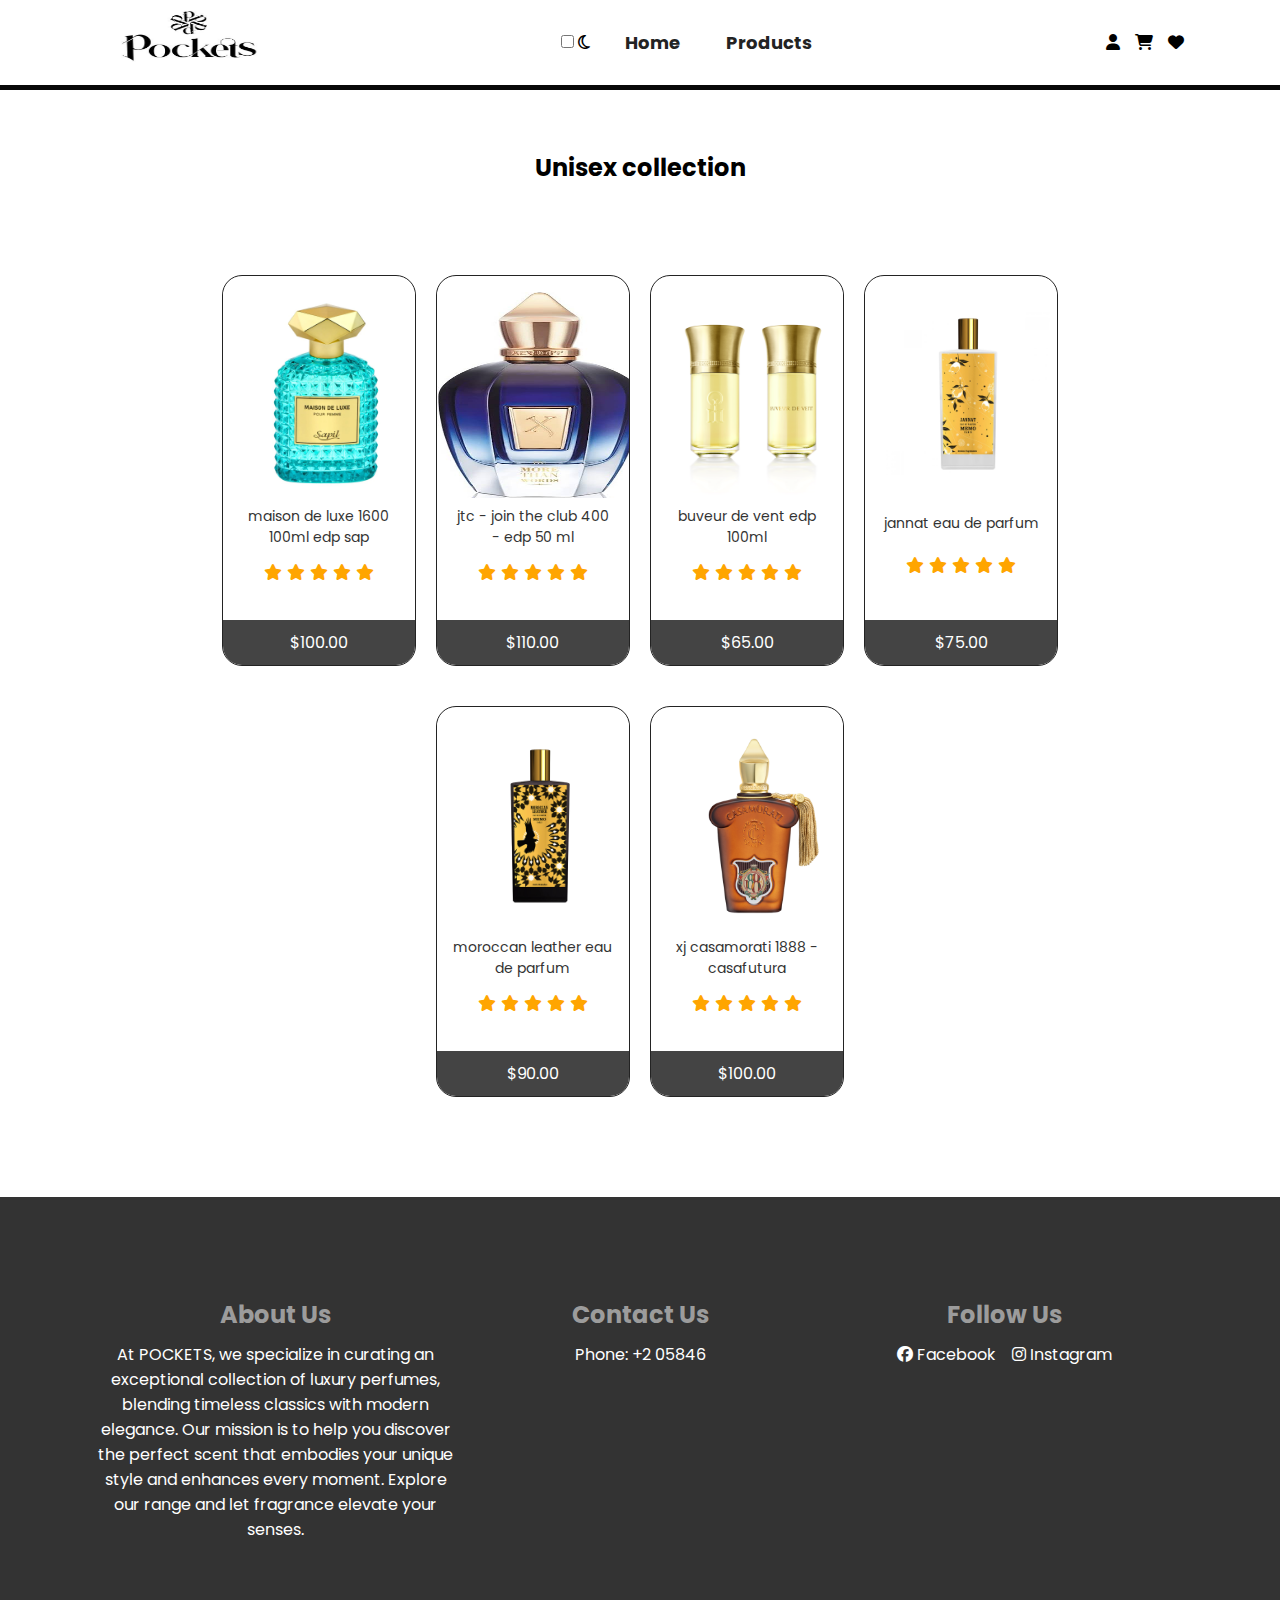
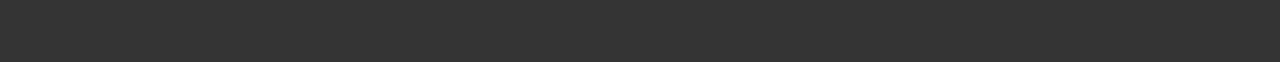
<file: pockets/unisex.html>
<!DOCTYPE html>
<html lang="en">
  <head>
    <meta charset="UTF-8" />
    <meta name="viewport" content="width=device-width, initial-scale=1.0" />
    <link rel="preconnect" href="https://fonts.googleapis.com" />
    <link rel="preconnect" href="https://fonts.gstatic.com" crossorigin />
    <link
      href="https://fonts.googleapis.com/css2?family=Inter:ital,opsz,wght@0,14..32,100..900;1,14..32,100..900&family=Poppins:ital,wght@0,100;0,300;0,400;0,500;0,600;0,700;1,100&display=swap"
      rel="stylesheet"
    />
    <link rel="stylesheet" href="css/all.min.css" />
    <link rel="stylesheet" href="css/style.css" />
    <link rel="stylesheet" href="css/allProducts.css" />

    <title>Unisex</title>
  </head>
  <body>
    <!-- Navbar -->
    <header>
      <nav>
        <div class="logo">
          <a href="index.html">
            <img src="images/logo.jpeg" width="180" height="80" alt="Logo" />
          </a>
        </div>

        <ul class="nav-list">
          <li>
            <label class="switch">
              <input
                type="checkbox"
                id="dark-mode-toggle"
                onchange="toggleDarkMode();"
              />
              <span class="slider round"></span>
              <i class="fa-regular fa-moon"></i>
            </label>
          </li>
          <li><a href="index.html" class="anchor">Home</a></li>
          <li class="drop-list">
            <a href="allProduct.html" class="anchor">Products</a>
            <ul class="drop-down">
              <li class="image-p">
                <a href="men.html">
                  <img src="images/men.jpeg" alt="Men products" />
                  <div class="image-title"><span>Men</span></div>
                </a>
              </li>
              <li class="image-p">
                <a href="women.html">
                  <img src="images/slider2.jpeg" alt="Women products" />
                  <div class="image-title"><span>Women</span></div>
                </a>
              </li>
              <li class="image-p">
                <a href="unisex.html">
                  <img src="images/unisex.png " alt="Unisex Products" />
                  <div class="image-title"><span>Unisex</span></div>
                </a>
              </li>
            </ul>
          </li>
        </ul>
        <ul class="nav-icons">
          <li><i class="fa-solid fa-user"></i></li>
          <li><i class="fa-solid fa-cart-shopping"></i></li>
          <li><i class="fa-solid fa-heart"></i></li>
        </ul>
      </nav>
    </header>
    <!-- Navbar -->
    <div class="all-products">
      <h2 class="products-title">Unisex collection</h2>

      <div class="product-parent">
        <div class="product">
          <div class="bar"></div>
          <div class="image-parent">
            <img src="images/unisex1.jpg" alt="product" />
          </div>
          <p class="title">maison de luxe 1600 100ml edp sap</p>
          <div class="stars-container">
            <i class="fa-solid fa-star"></i>
            <i class="fa-solid fa-star"></i>
            <i class="fa-solid fa-star"></i>
            <i class="fa-solid fa-star"></i>
            <i class="fa-solid fa-star"></i>
          </div>
          <div class="price-container">
            <span>$100.00</span>
          </div>
        </div>
        <div class="product">
          <div class="bar"></div>
          <div class="image-parent">
            <img src="images/unisex6.jpeg" alt="product" />
          </div>
          <p class="title">jtc - join the club 400 - edp 50 ml</p>
          <div class="stars-container">
            <i class="fa-solid fa-star"></i>
            <i class="fa-solid fa-star"></i>
            <i class="fa-solid fa-star"></i>
            <i class="fa-solid fa-star"></i>
            <i class="fa-solid fa-star"></i>
          </div>
          <div class="price-container">
            <span>$110.00</span>
          </div>
        </div>
        <div class="product">
          <div class="bar"></div>
          <div class="image-parent">
            <img src="images/unisex7.png" alt="product" />
          </div>
          <p class="title">buveur de vent edp 100ml</p>
          <div class="stars-container">
            <i class="fa-solid fa-star"></i>
            <i class="fa-solid fa-star"></i>
            <i class="fa-solid fa-star"></i>
            <i class="fa-solid fa-star"></i>
            <i class="fa-solid fa-star"></i>
          </div>
          <div class="price-container">
            <span>$65.00</span>
          </div>
        </div>
        <div class="product">
          <div class="bar"></div>
          <div class="image-parent">
            <img src="images/unisex2.jpg" alt="product" />
          </div>
          <p class="title">jannat eau de parfum</p>
          <div class="stars-container">
            <i class="fa-solid fa-star"></i>
            <i class="fa-solid fa-star"></i>
            <i class="fa-solid fa-star"></i>
            <i class="fa-solid fa-star"></i>
            <i class="fa-solid fa-star"></i>
          </div>
          <div class="price-container">
            <span>$75.00</span>
          </div>
        </div>
        <div class="product">
          <div class="bar"></div>
          <div class="image-parent">
            <img src="images/unisex3.jpg" alt="product" />
          </div>
          <p class="title">moroccan leather eau de parfum</p>
          <div class="stars-container">
            <i class="fa-solid fa-star"></i>
            <i class="fa-solid fa-star"></i>
            <i class="fa-solid fa-star"></i>
            <i class="fa-solid fa-star"></i>
            <i class="fa-solid fa-star"></i>
          </div>
          <div class="price-container">
            <span>$90.00</span>
          </div>
        </div>
        <div class="product">
          <div class="bar"></div>
          <div class="image-parent">
            <img src="images/unisex5.png" alt="product" />
          </div>
          <p class="title">xj casamorati 1888 - casafutura</p>
          <div class="stars-container">
            <i class="fa-solid fa-star"></i>
            <i class="fa-solid fa-star"></i>
            <i class="fa-solid fa-star"></i>
            <i class="fa-solid fa-star"></i>
            <i class="fa-solid fa-star"></i>
          </div>
          <div class="price-container">
            <span>$100.00</span>
          </div>
        </div>
      </div>
      <!-- Additional Products (Add as needed) -->
    </div>

    <footer>
      <div class="footer-container">
        <div class="footer-title">
          <h2 class="title">About Us</h2>
          <p class="desc">
            At POCKETS, we specialize in curating an exceptional collection of
            luxury perfumes, blending timeless classics with modern elegance.
            Our mission is to help you discover the perfect scent that embodies
            your unique style and enhances every moment. Explore our range and
            let fragrance elevate your senses.
          </p>
        </div>
        <div class="footer-title">
          <h2 class="title">Contact Us</h2>
          <p class="desc">Phone: +2 05846</p>
        </div>
        <div class="footer-title">
          <h2 class="title">Follow Us</h2>
          <div>
            <a href="https://www.facebook.com/" target="_blank">
              <p><i class="fa-brands fa-facebook"></i> <span>Facebook</span></p>
            </a>
            <a href="https://www.instagram.com/" target="_blank">
              <p>
                <i class="fa-brands fa-instagram"></i> <span>Instagram</span>
              </p>
            </a>
          </div>
        </div>
      </div>
    </footer>
  </body>
</html>
</file>
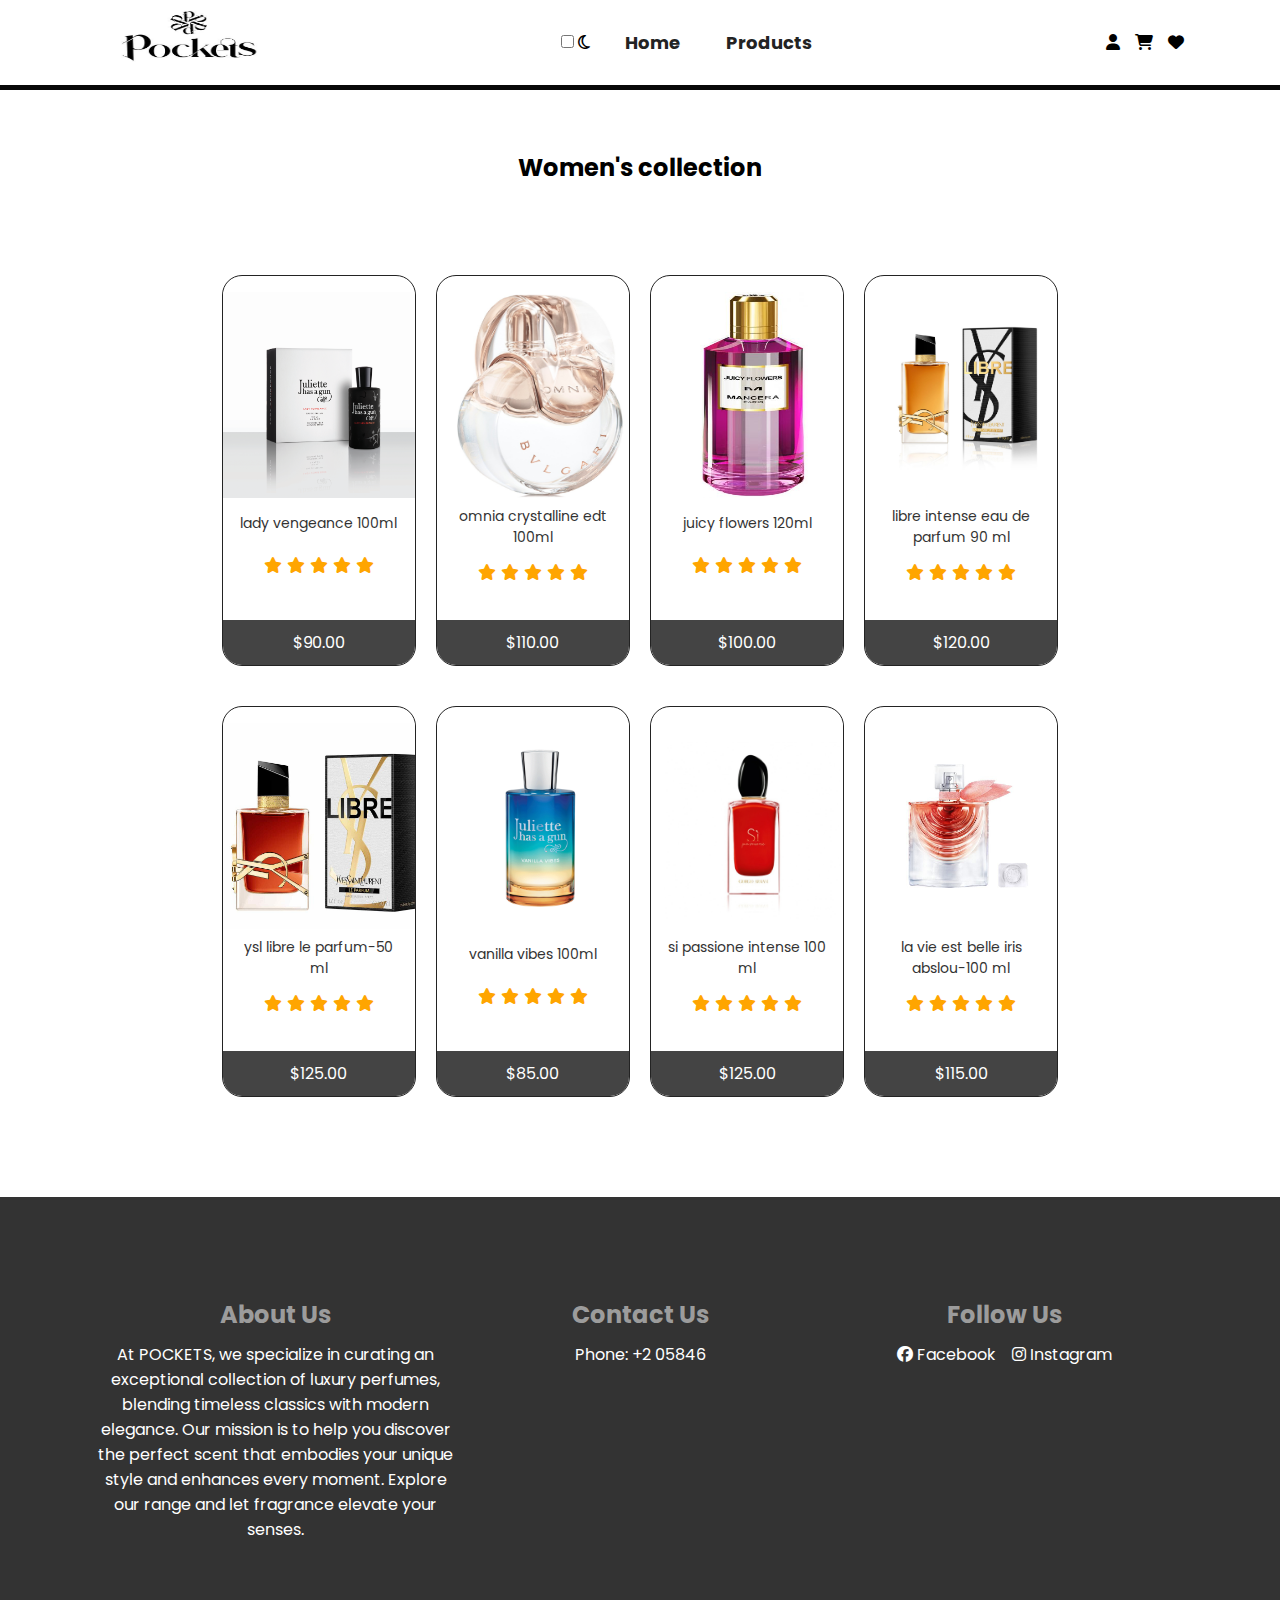
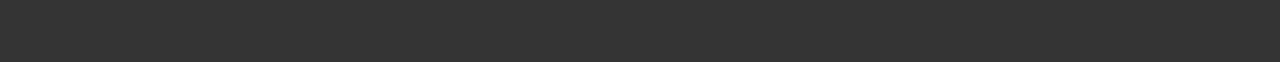
<file: pockets/women.html>
<!DOCTYPE html>
<html lang="en">
  <head>
    <meta charset="UTF-8" />
    <meta name="viewport" content="width=device-width, initial-scale=1.0" />
    <link rel="preconnect" href="https://fonts.googleapis.com" />
    <link rel="preconnect" href="https://fonts.gstatic.com" crossorigin />
    <link
      href="https://fonts.googleapis.com/css2?family=Inter:ital,opsz,wght@0,14..32,100..900;1,14..32,100..900&family=Poppins:ital,wght@0,100;0,300;0,400;0,500;0,600;0,700;1,100&display=swap"
      rel="stylesheet"
    />
    <link rel="stylesheet" href="css/all.min.css" />
    <link rel="stylesheet" href="css/style.css" />
    <link rel="stylesheet" href="css/allProducts.css" />

    <title>Women</title>
  </head>
  <body>
    <!-- Navbar -->
    <header>
      <nav>
        <div class="logo">
          <a href="index.html">
            <img src="images/logo.jpeg" width="180" height="80" alt="Logo" />
          </a>
        </div>

        <ul class="nav-list">
          <li>
            <label class="switch">
              <input
                type="checkbox"
                id="dark-mode-toggle"
                onchange="toggleDarkMode();"
              />
              <span class="slider round"></span>
              <i class="fa-regular fa-moon"></i>
            </label>
          </li>
          <li><a href="index.html" class="anchor">Home</a></li>
          <li class="drop-list">
            <a href="allProduct.html" class="anchor">Products</a>
            <ul class="drop-down">
              <li class="image-p">
                <a href="men.html">
                  <img src="images/men.jpeg" alt="Men products" />
                  <div class="image-title"><span>Men</span></div>
                </a>
              </li>
              <li class="image-p">
                <a href="women.html">
                  <img src="images/slider2.jpeg" alt="Women products" />
                  <div class="image-title"><span>Women</span></div>
                </a>
              </li>
              <li class="image-p">
                <a href="unisex.html">
                  <img src="images/unisex.png " alt="Unisex Products" />
                  <div class="image-title"><span>Unisex</span></div>
                </a>
              </li>
            </ul>
          </li>
        </ul>
        <ul class="nav-icons">
          <li><i class="fa-solid fa-user"></i></li>
          <li><i class="fa-solid fa-cart-shopping"></i></li>
          <li><i class="fa-solid fa-heart"></i></li>
        </ul>
      </nav>
    </header>
    <!-- Navbar -->
    <div class="all-products">
      <h2 class="products-title">Women's collection</h2>

      <div class="product-parent">
        <div class="product">
          <div class="bar"></div>
          <div class="image-parent">
            <img src="images/w9.png" alt="product" />
          </div>
          <p class="title">lady vengeance 100ml</p>
          <div class="stars-container">
            <i class="fa-solid fa-star"></i>
            <i class="fa-solid fa-star"></i>
            <i class="fa-solid fa-star"></i>
            <i class="fa-solid fa-star"></i>
            <i class="fa-solid fa-star"></i>
          </div>
          <div class="price-container">
            <span>$90.00</span>
          </div>
        </div>
        <div class="product">
          <div class="bar"></div>
          <div class="image-parent">
            <img src="images/w1.jpg" alt="product" />
          </div>
          <p class="title">omnia crystalline edt 100ml</p>
          <div class="stars-container">
            <i class="fa-solid fa-star"></i>
            <i class="fa-solid fa-star"></i>
            <i class="fa-solid fa-star"></i>
            <i class="fa-solid fa-star"></i>
            <i class="fa-solid fa-star"></i>
          </div>
          <div class="price-container">
            <span>$110.00</span>
          </div>
        </div>
        <div class="product">
          <div class="bar"></div>
          <div class="image-parent">
            <img src="images/w3.jpg" alt="product" />
          </div>
          <p class="title">juicy flowers 120ml</p>
          <div class="stars-container">
            <i class="fa-solid fa-star"></i>
            <i class="fa-solid fa-star"></i>
            <i class="fa-solid fa-star"></i>
            <i class="fa-solid fa-star"></i>
            <i class="fa-solid fa-star"></i>
          </div>
          <div class="price-container">
            <span>$100.00</span>
          </div>
        </div>
        <div class="product">
          <div class="bar"></div>
          <div class="image-parent">
            <img src="images/w4.jpg" alt="product" />
          </div>
          <p class="title">libre intense eau de parfum 90 ml</p>
          <div class="stars-container">
            <i class="fa-solid fa-star"></i>
            <i class="fa-solid fa-star"></i>
            <i class="fa-solid fa-star"></i>
            <i class="fa-solid fa-star"></i>
            <i class="fa-solid fa-star"></i>
          </div>
          <div class="price-container">
            <span>$120.00</span>
          </div>
        </div>
        <div class="product">
          <div class="bar"></div>
          <div class="image-parent">
            <img src="images/w5.jpg" alt="product" />
          </div>
          <p class="title">ysl libre le parfum-50 ml</p>
          <div class="stars-container">
            <i class="fa-solid fa-star"></i>
            <i class="fa-solid fa-star"></i>
            <i class="fa-solid fa-star"></i>
            <i class="fa-solid fa-star"></i>
            <i class="fa-solid fa-star"></i>
          </div>
          <div class="price-container">
            <span>$125.00</span>
          </div>
        </div>
        <div class="product">
          <div class="bar"></div>
          <div class="image-parent">
            <img src="images/w6.png" alt="product" />
          </div>
          <p class="title">vanilla vibes 100ml</p>
          <div class="stars-container">
            <i class="fa-solid fa-star"></i>
            <i class="fa-solid fa-star"></i>
            <i class="fa-solid fa-star"></i>
            <i class="fa-solid fa-star"></i>
            <i class="fa-solid fa-star"></i>
          </div>
          <div class="price-container">
            <span>$85.00</span>
          </div>
        </div>
        <div class="product">
          <div class="bar"></div>
          <div class="image-parent">
            <img src="images/w7.jpg" alt="product" />
          </div>
          <p class="title">si passione intense 100 ml</p>
          <div class="stars-container">
            <i class="fa-solid fa-star"></i>
            <i class="fa-solid fa-star"></i>
            <i class="fa-solid fa-star"></i>
            <i class="fa-solid fa-star"></i>
            <i class="fa-solid fa-star"></i>
          </div>
          <div class="price-container">
            <span>$125.00</span>
          </div>
        </div>
        <div class="product">
          <div class="bar"></div>
          <div class="image-parent">
            <img src="images/w8.jpg" alt="product" />
          </div>
          <p class="title">la vie est belle iris abslou-100 ml</p>
          <div class="stars-container">
            <i class="fa-solid fa-star"></i>
            <i class="fa-solid fa-star"></i>
            <i class="fa-solid fa-star"></i>
            <i class="fa-solid fa-star"></i>
            <i class="fa-solid fa-star"></i>
          </div>
          <div class="price-container">
            <span>$115.00</span>
          </div>
        </div>
        <!-- Additional Products (Add as needed) -->
      </div>
    </div>
    <footer>
      <div class="footer-container">
        <div class="footer-title">
          <h2 class="title">About Us</h2>
          <p class="desc">
            At POCKETS, we specialize in curating an exceptional collection of
            luxury perfumes, blending timeless classics with modern elegance.
            Our mission is to help you discover the perfect scent that embodies
            your unique style and enhances every moment. Explore our range and
            let fragrance elevate your senses.
          </p>
        </div>
        <div class="footer-title">
          <h2 class="title">Contact Us</h2>
          <p class="desc">Phone: +2 05846</p>
        </div>
        <div class="footer-title">
          <h2 class="title">Follow Us</h2>
          <div>
            <a href="https://www.facebook.com/" target="_blank">
              <p><i class="fa-brands fa-facebook"></i> <span>Facebook</span></p>
            </a>
            <a href="https://www.instagram.com/" target="_blank">
              <p>
                <i class="fa-brands fa-instagram"></i> <span>Instagram</span>
              </p>
            </a>
          </div>
        </div>
      </div>
    </footer>
  </body>
</html>
</file>
<file: pockets/css/style.css>
* {
  box-sizing: border-box;
  margin: 0;
  padding: 0;
}
body {
  font-family: "Poppins", sans-serif;
  background-color: white;
}
ul {
  list-style-type: none;
}
a {
  text-decoration: none;
}
/* navbar */
header {
  background-color: white;
  height: 90px;
  position: fixed;
  top: 0;
  left: 0;
  width: 100%;
  border-bottom: 5px solid #080808;
  z-index: 20000;
}
nav {
  width: 85%;
  margin: auto;
  display: flex;
  justify-content: space-between;
  align-items: center;
  height: 100%;
}
.logo {
  color: black;
  font-size: 30px;
}
.logo-color {
  color: #0b0b0b;
}
.nav-list {
  display: flex;
  justify-content: center;
  align-items: center;
  gap: 25px;
}
.nav-list li .anchor {
  cursor: pointer;
  font-weight: 700;
  font-size: 18px;
  color: #232323;
  padding: 10px;
}
.nav-list li:hover .anchor {
  color: #808080;
}

.nav-icons {
  display: flex;
  align-items: center;
  gap: 15px;
  list-style: none;
  padding: 0;
  margin: 0;
}
.user-icon {
  position: relative;
}
.dropdown-form {
  display: none; /* Hidden by default */
  position: absolute;
  top: 35px; /* Adjust based on your layout */
  right: 0;
  width: 200px;
  background-color: white;
  border: 1px solid #ccc;
  border-radius: 8px;
  padding: 15px;
  box-shadow: 0 4px 8px rgba(0, 0, 0, 0.1);
  z-index: 1000;
}
.dropdown-form form {
  display: flex;
  flex-direction: column;
  gap: 10px;
}
.dropdown-form h3 {
  margin: 0;
  font-size: 16px;
  color: #333;
}
.dropdown-form label {
  font-size: 14px;
  color: #555;
}
.dropdown-form input {
  padding: 8px;
  font-size: 14px;
  border: 1px solid #ccc;
  border-radius: 4px;
}
.dropdown-form button {
  padding: 10px;
  font-size: 14px;
  color: white;
  background-color: #333;
  border: none;
  border-radius: 4px;
  cursor: pointer;
}
.user-icon i {
  cursor: pointer;
}
.signup-button {
  display: inline-block;
  padding: 10px;
  font-size: 14px;
  color: white;
  background-color: #333;
  border: none;
  border-radius: 4px;
  text-align: center;
  cursor: pointer;
  margin-top: 5px;
  text-decoration: none; /* Removes underline */
}

.signup-button:hover {
  background-color: #777;
}
.dropdown-form button:hover {
  background-color: #555;
}
.drop-list {
  position: relative;
}
.drop-down {
  position: absolute;
  top: 35px;
  overflow: hidden;
  border-radius: 10px;
  left: 0;
  width: 200px;
  background-color: white;
  border: 1px solid #232323;
  display: flex;
  gap: 4px;
  justify-content: space-between;
  align-items: stretch;
  flex-direction: column;
  text-align: center;
  display: none;
  transition: 0.3s;
}
.drop-down .image-p {
  cursor: pointer;
  width: 100%;
  height: 100%;
  flex: 1;
  position: relative;
}
.drop-down .image-p img {
  width: 100%;
  height: 100%;
  position: relative;
  z-index: 1;
}

.drop-down .image-p .image-title {
  position: absolute;
  top: 0;
  left: 0;
  width: 100%;
  height: 100%;
  background-color: rgba(0, 0, 0, 0.548);
  z-index: 2;
  display: flex;
  justify-content: center;
  align-items: center;
  text-align: center;
}
.drop-down .image-p .image-title span {
  color: white;
}
.drop-list:hover .drop-down {
  display: block;
}
/* navbar */
/* Slider */
.slider {
  position: relative;
  height: 150vh;
  width: 100%;

  overflow: hidden;
}

.slides {
  display: flex;
  transition: transform 0.5s ease-in-out;
  height: 100%;
}

.slide {
  min-width: 100%;
  transition: opacity 0.5s ease;
}

.slide img {
  max-width: 100%;
  display: block;
  object-fit: cover;
  object-position: bottom bottom;
  height: 100%;
}

.indicators {
  display: flex;
  justify-content: center;
  position: absolute;
  bottom: 15px;
  width: 100%;
}

.indicator {
  height: 12px;
  width: 12px;
  margin: 0 5px;
  background-color: #ddd;
  border-radius: 50%;
  display: inline-block;
  cursor: pointer;
  transition: background-color 0.3s ease;
}

.indicator.active {
  background-color: #339994;
}
/* Slider */
/* our products */
.products-parent {
  padding-top: 100px;
  padding-bottom: 100px;
}
.title-parent {
  width: 85%;
  margin: auto;
  text-align: center;
  margin-bottom: 80px;
}
.title-parent h2 {
  color: #0e0f0f;
  font-size: 40px;
  margin-bottom: 10px;
}
.title-parent p {
  color: #9a9a9a;
  text-transform: capitalize;
  font-size: 18px;
}
.product-parent {
  display: flex;
  width: 85%;
  margin: auto;
  align-items: stretch;
  justify-content: center;
  flex-wrap: wrap;
  gap: 40px 20px;
}
.product {
  text-align: center;
  display: flex;
  flex-direction: column;
  justify-content: space-between;
  align-items: center;
  border: 1px solid #232323;
  border-radius: 20px;
  width: 21%;
  position: relative;
  overflow: hidden;
  transition: 0.3s;
}
.product:hover {
  transform: translatey(-20px);
}
.product .bar {
  position: absolute;
  top: 0;
  left: 0;
  width: 0;
  height: 5px;
  background-color: #333333;
  border-radius: 10px;
  transition: 0.3s;
}
.product:hover .bar {
  width: 100%;
}
.product .image-parent {
  padding-top: 16px;
  position: relative;
  width: 100%;
  height: 206px;
  margin-bottom: 24px;
}
.product .image-parent img {
  width: 206px;
  height: 206px;
}
.product .title {
  font-size: 14px;
  color: #333;
  margin-bottom: 16px;
  padding: 0px 16px;
}
.product .stars-container {
  display: flex;
  justify-content: center;
  align-items: center;
  gap: 5px;
  margin-bottom: 40px;
}
.product .stars-container i {
  color: #ffa500;
}
.product .price-container {
  width: 100%;
  padding: 10px;
  text-align: center;
  background-color: #444444;
}
.product .price-container span {
  color: white;
}
.view-more {
  margin-top: 70px;
  display: flex;
  justify-content: center;
  align-items: center;
}
.view-more button {
  border: 1px solid #232323;
  background-color: white;
  padding: 12px 30px;
  cursor: pointer;
  transition: 0.3s;
  color: #232323;
  border-radius: 5px;
}
.view-more button:hover {
  background-color: #a9a9a9;
  border: 1px solid #a9a9a9;
  color: white;
}

/* our products */
/* footer */
footer {
  padding: 100px 0px;
  background-color: #333;
}
footer .footer-container {
  width: 85%;
  margin: auto;
  text-align: center;
  display: flex;
  justify-content: space-between;
  align-items: baseline;
}
footer .footer-container .footer-title {
  margin-bottom: 20px;
  width: 33%;
}
footer .footer-container .footer-title .title {
  color: #9c9c9c;
  margin-bottom: 10px;
  font-size: 24px;
  font-weight: 700;
}
footer .footer-container .footer-title .desc {
  color: white;
  font-size: 16px;
}
.footer-title div {
  display: flex;
  justify-content: center;
  align-items: center;
  gap: 16px;
}
.footer-title div a {
  color: white;
}
/* footer */
</file>
<file: pockets/css/signIn.css>
/* Modal styles */
.modal {
  display: none;
  position: fixed;
  top: 0;
  left: 0;
  width: 100%;
  height: 100%;
  background-color: rgba(0, 0, 0, 0.6);
  justify-content: center;
  align-items: center;
  z-index: 2000;
}
.submit-button {
  border: 1px solid black;
  background-color: black;
  color: white;
  padding: 12px 15px;
  margin: 12px auto;
  border-radius: 10px;
  cursor: pointer;
}
.modal-content {
  background-color: white;
  padding: 20px;
  width: 80%;
  max-width: 400px;
  border-radius: 8px;
  position: relative;
}

.close-button {
  position: absolute;
  top: 10px;
  right: 15px;
  font-size: 24px;
  cursor: pointer;
}
input {
  padding: 10px;
  margin-bottom: 5px;
  width: 100%;
  border: 1px solid #ccc;
  border-radius: 4px;
}
.form-title {
  margin: 20px auto;
  text-align: center;
}
.validation-message {
  font-size: 0.9em;
  color: red;
  margin-bottom: 10px;
  visibility: hidden;
}
</file>
<file: pockets/css/allProducts.css>
.all-products {
  padding: 100px 0px;
  display: flex;
  width: 85%;
  margin: auto;
  justify-content: center;
  align-items: center;
  gap: 40px;
  flex-wrap: wrap;
}
.all-products .products-title {
  text-align: center;
  margin: 50px auto;
}
.all-products .card {
  width: 340px;
  height: 340px;
  border-radius: 20px;
  position: relative;
  cursor: pointer;
}

.all-products .card .card-image {
  border-radius: 20px;
  width: 340px;
  height: 340px;
}
.all-products .card .overlay {
  position: absolute;
  width: 100%;
  height: 100%;
  top: 0;
  left: 0;
  border-radius: 20px;
  display: flex;
  justify-content: center;
  align-items: center;
  background-color: rgba(0, 0, 0, 0.575);
}
.all-products .card .overlay .card-title {
  width: 85%;
  padding: 16px 0px;
  border-radius: 20px;
  height: 85%;
  margin: auto;
  display: flex;
  justify-content: center;
  align-items: center;
  border: 1px solid white;
}
.all-products .card .overlay .card-title p {
  color: white;
  font-size: 24px;
  font-weight: 500;
}
</file>
